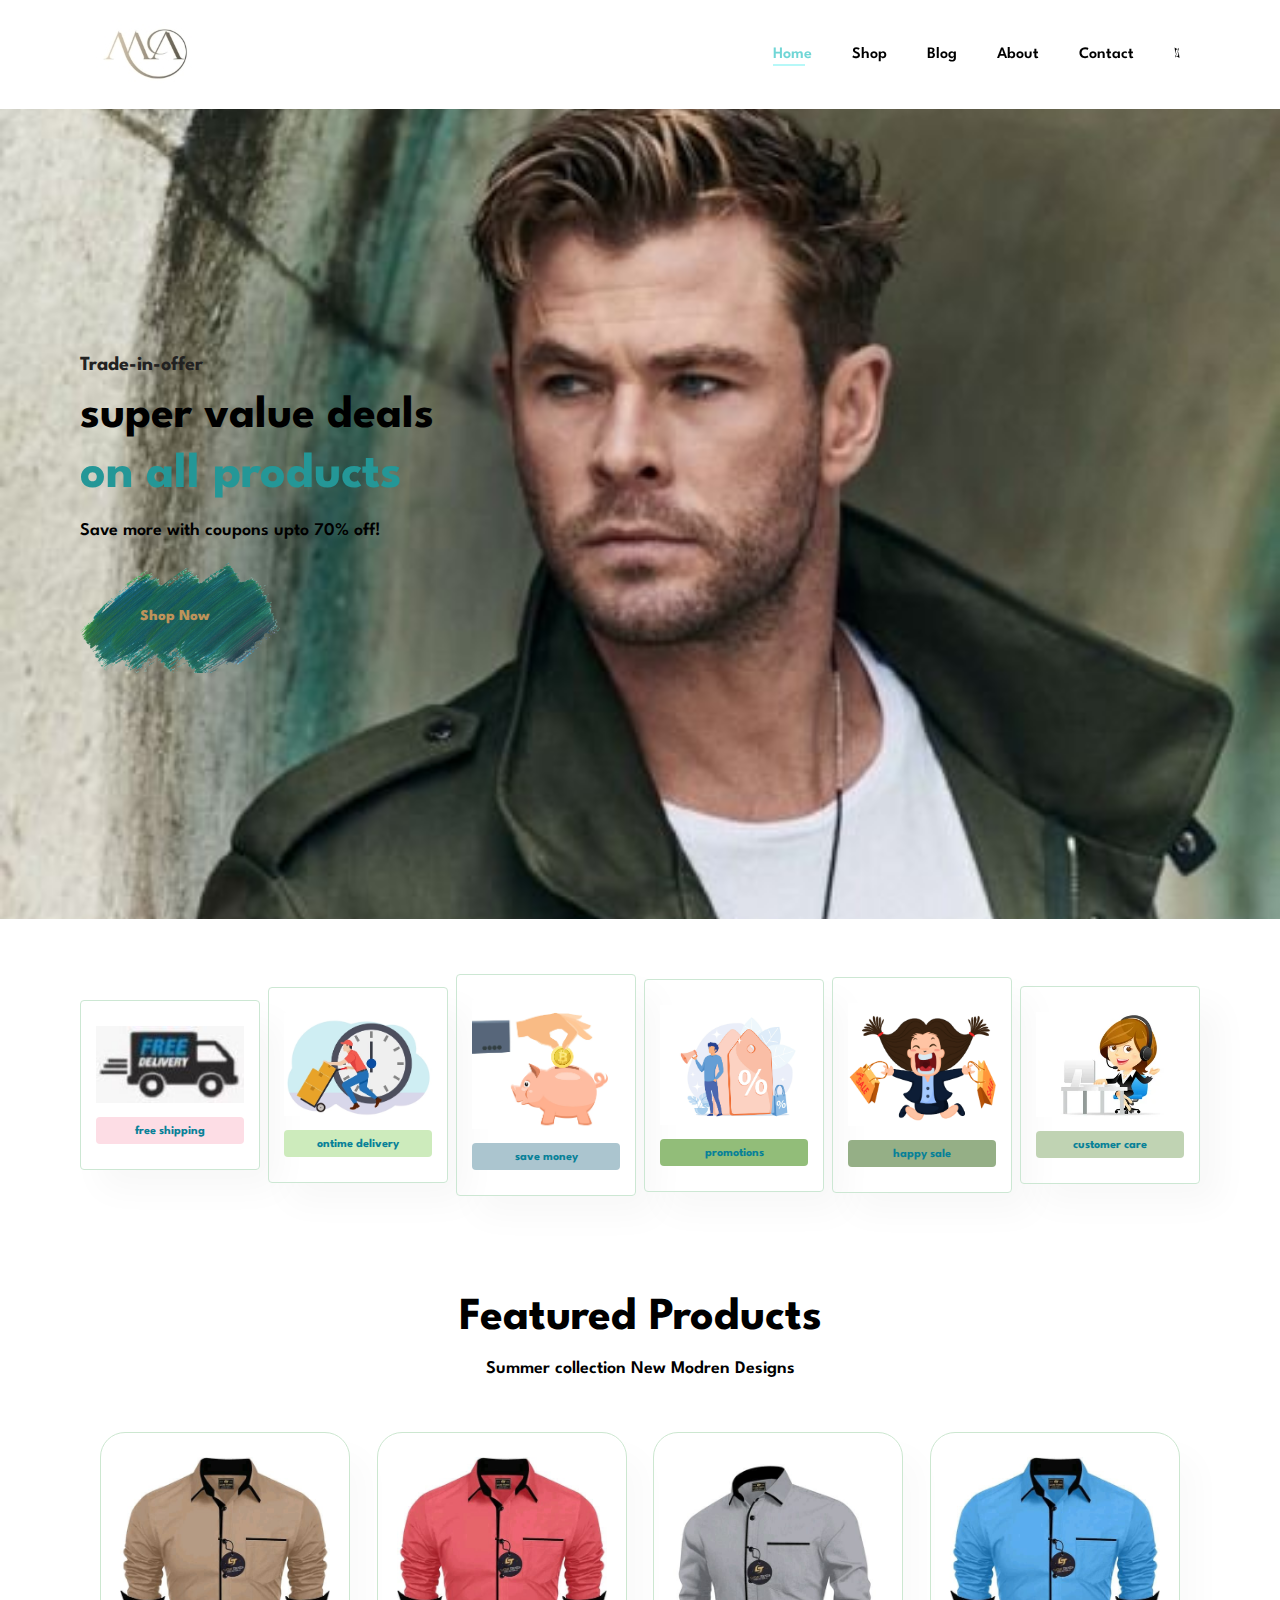
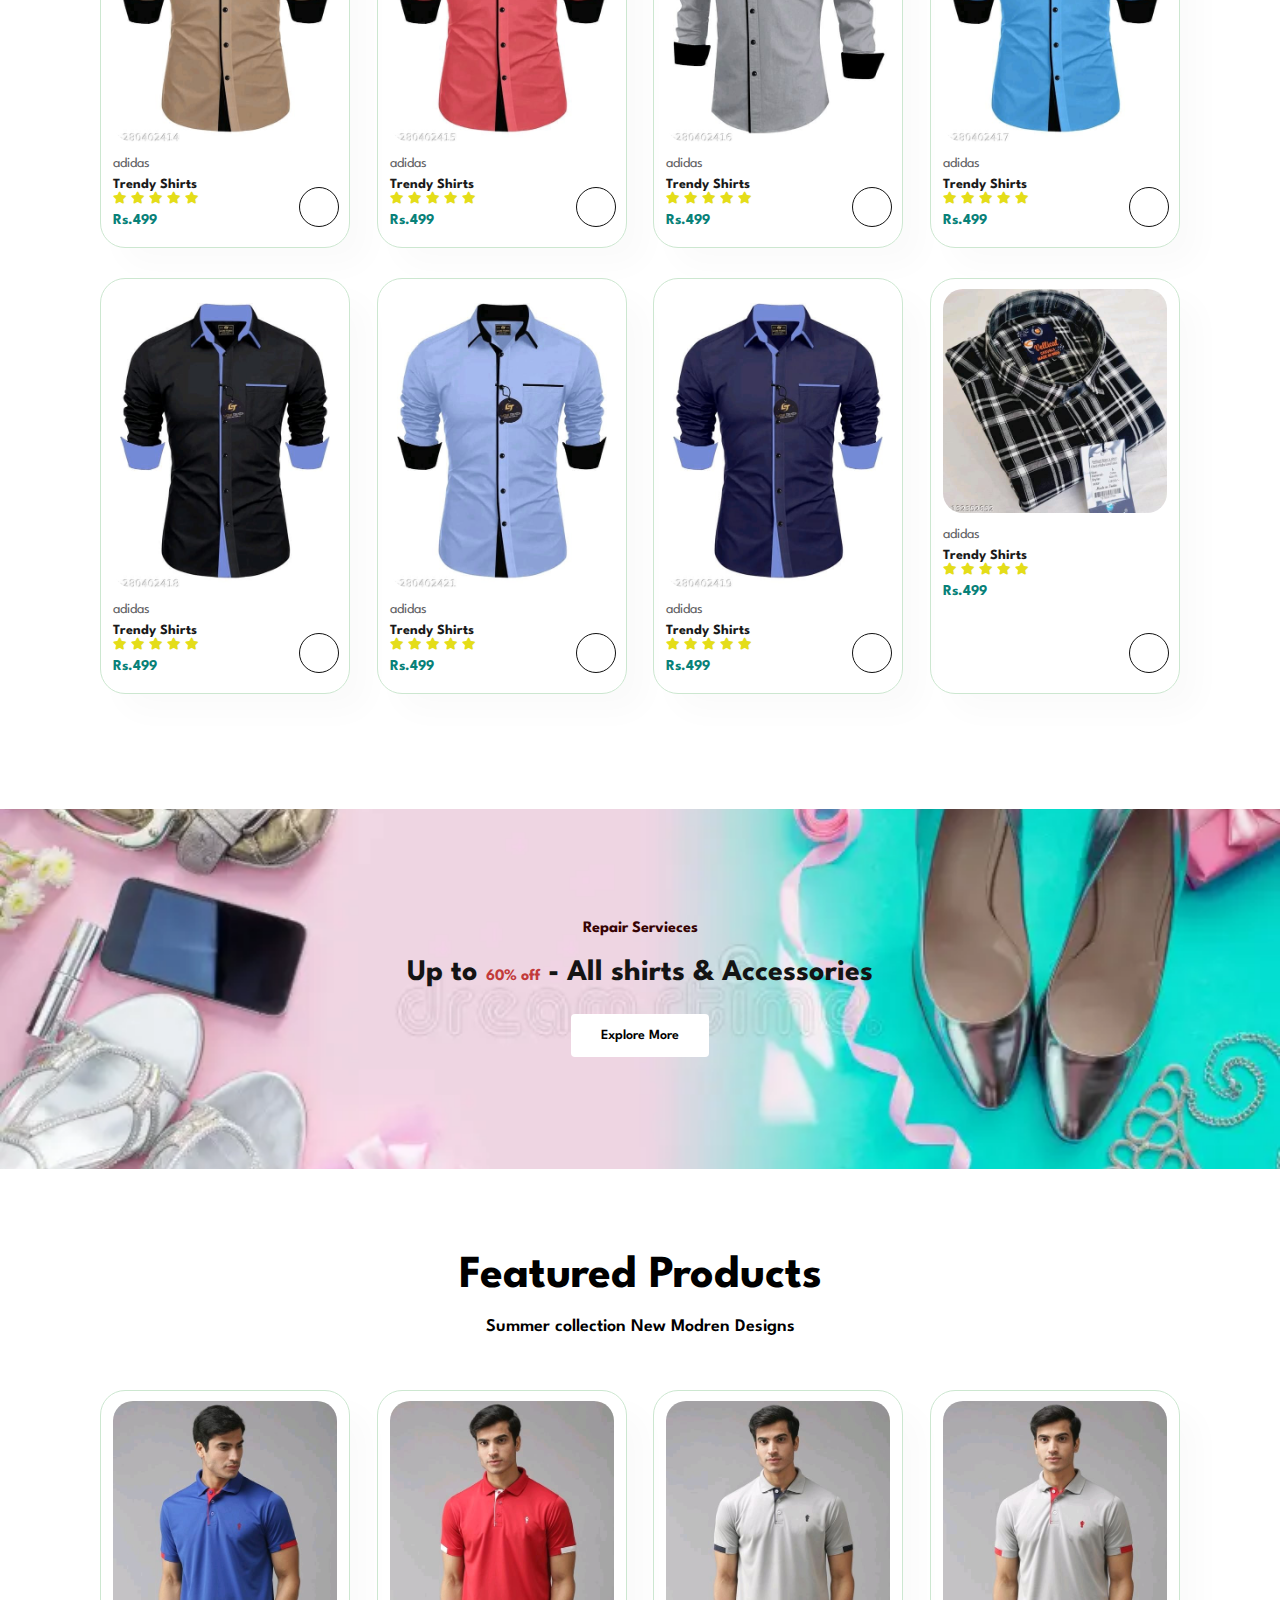
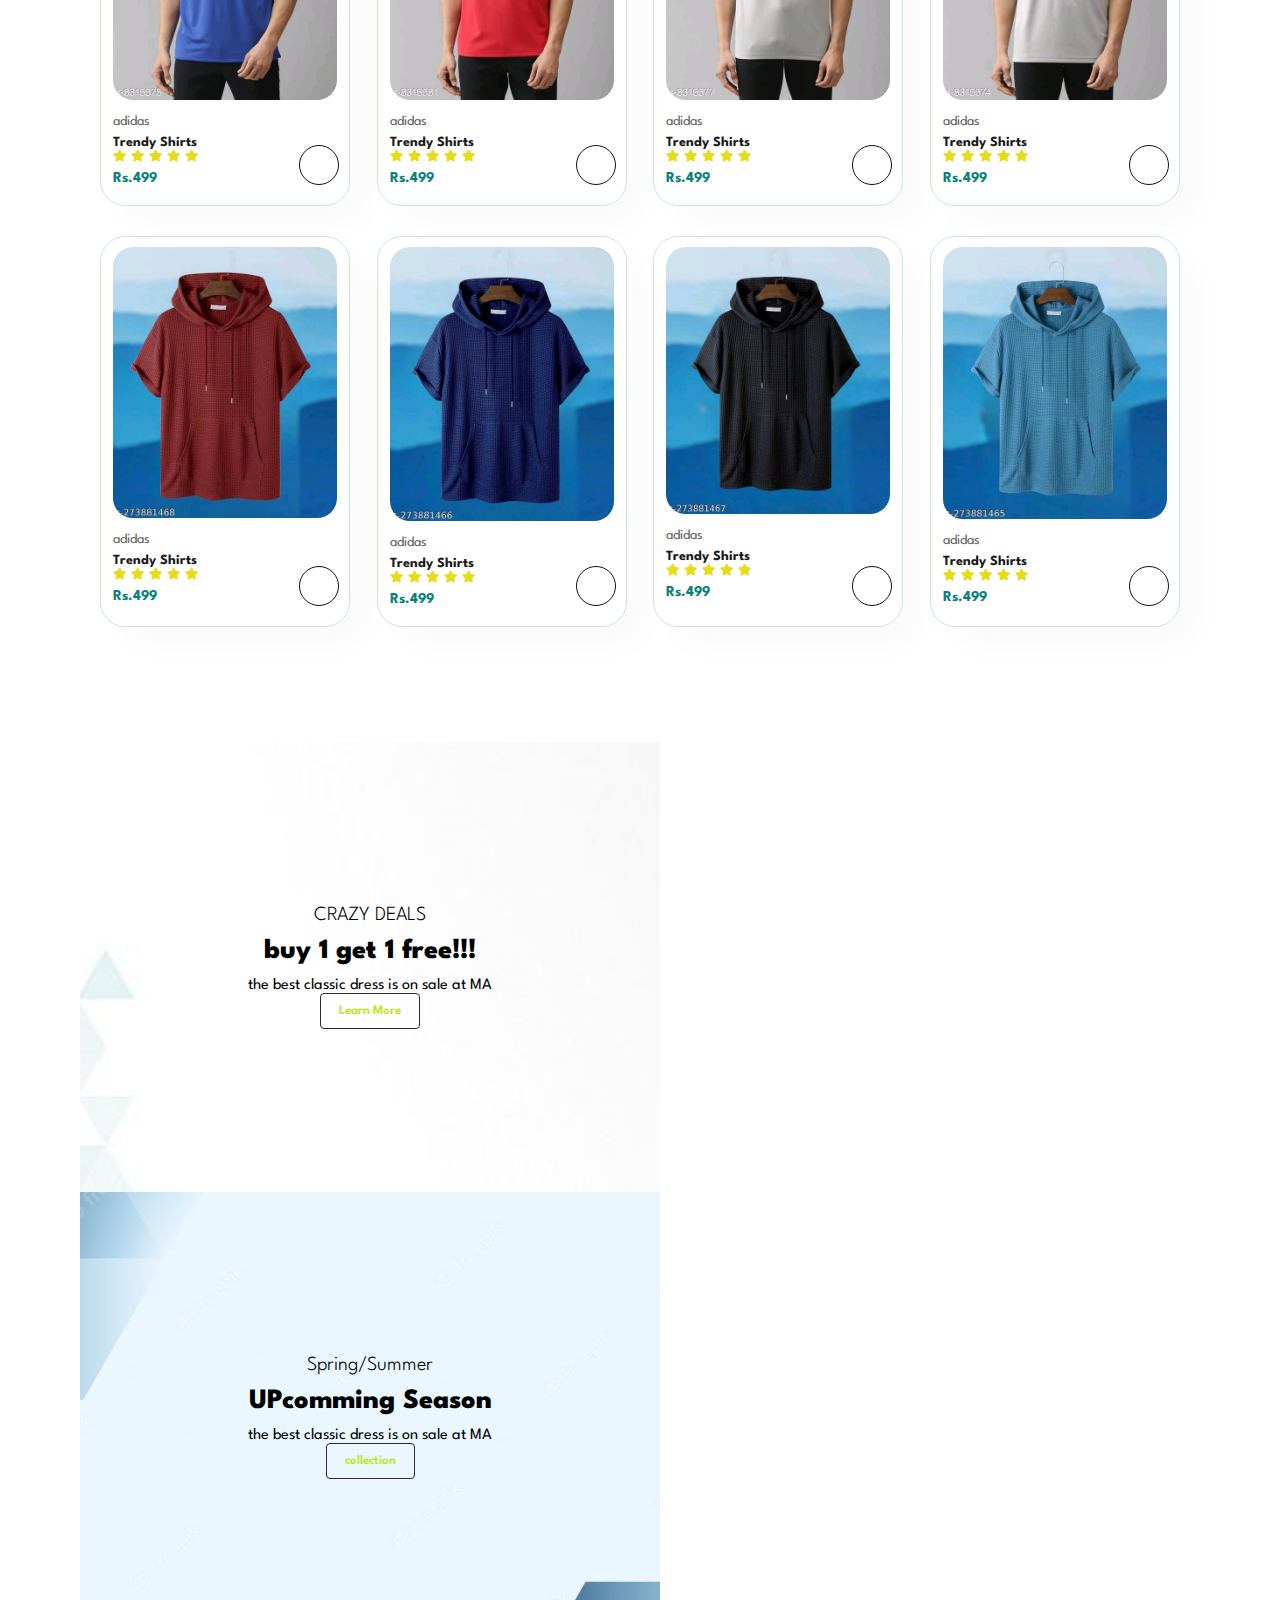
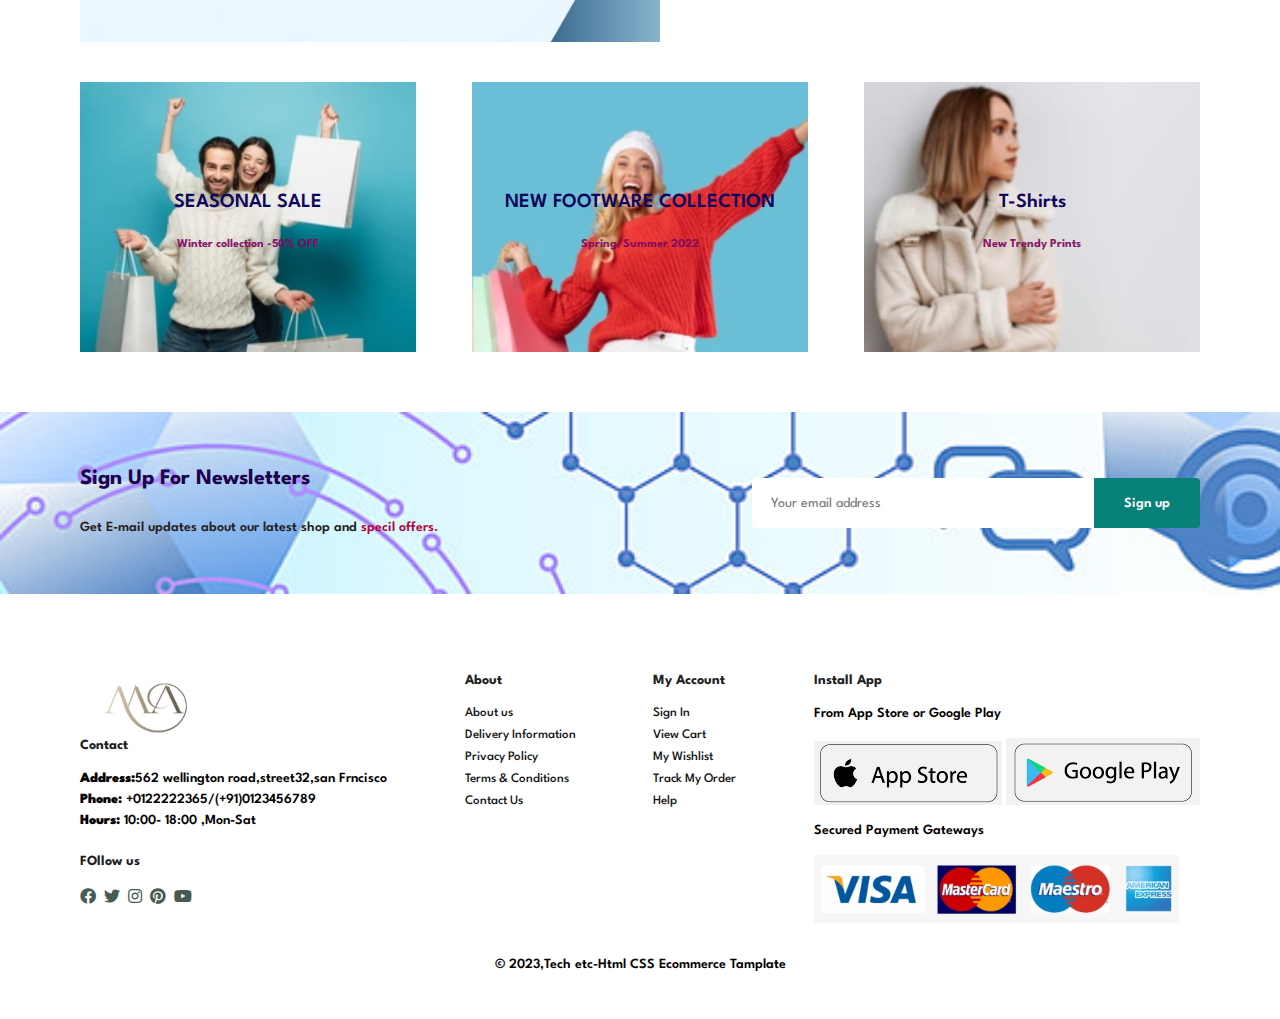
<file: index.html>
<!Doctype html>
<html lang="en">

<head>
    <meta charset="UTF-8">
    <meta http-equiva="X-UA-Compatible" content="IE=edge">
    <meta name="viewport" content="width=device-width,initial-scale=1.0">
    <title>Ecommerce web</title>
    <link rel="stylesheet" href="https://pro.fontawesome.com/releases/v5.10.0/css/all.css" />
    <link rel="stylesheet" href="style.css">
</head>

<body>
    <section id="header">
        <a href="#"><img src="img/logo.jpg" class="logo" alt=""></a>
        <div>
            <ul id="navbar">
                <li><a class="active" href="index.html">Home</a></li>
                <li><a href="Shop.html">Shop</a></li>
                <li><a href="Blog.html">Blog</a></li>
                <li><a href="About.html">About</a></li>
                <li><a href="Contact.html ">Contact</a></li>
                <li id="lg-bag"><a href="Cart.html"><i class="fal fa-shopping-bag"></i></a></li>
                <a href="#" id="close"><i class="far fa-times"></i></a>
            </ul>
        </div>
        <div id="mobile">
            <a href="Cart.html"><i class="fal fa-shopping-bag"></i></a>
            <i id="bar" class="fas fa-outdent"></i>
        </div>
    </section>

    <section id="hero">
        <h4>Trade-in-offer</h4>
        <h2>super value deals</h2>
        <h1>on all products</h1>
        <p>Save more with coupons upto 70% off!</p>
        <button>Shop Now</button>
    </section>
    <section id="feature" class="section-p1">
        <div class="fe-box">
            <img src="img/f1.jpg" alt="">
            <h6>free shipping</h6>
        </div>
        <div class="fe-box">
            <img src="img/f2" alt="">
            <h6>ontime delivery</h6>
        </div>
        <div class="fe-box">
            <img src="img/f3" alt="">
            <h6>save money </h6>
        </div>
        <div class="fe-box">
            <img src="img/f4" alt="">
            <h6>promotions </h6>
        </div>
        <div class="fe-box">
            <img src="img/f5" alt="">
            <h6> happy sale </h6>
        </div>
        <div class="fe-box">
            <img src="img/f6" alt="">
            <h6> customer care</h6>
        </div>
    </section>
    <section id="product1" class="section-p1">
        <h2>Featured Products</h2>
        <P>Summer collection New Modren Designs</P>
        <div class="pro-continer">
            <div class="pro">
                <img src="img/pro/1.jpeg" alt="">
                <div class="des">
                    <span>adidas</span>
                    <h5>Trendy Shirts</h5>
                    <div class="star">
                        <i class="fas fa-star"></i>
                        <i class="fas fa-star"></i>
                        <i class="fas fa-star"></i>
                        <i class="fas fa-star"></i>
                        <i class="fas fa-star"></i>
                    </div>
                    <h4>Rs.499</h4>
                </div>
                <a href="#"><i class="fal fa-shopping-cart cart"></i></a>
            </div>
            <div class="pro">
                <img src="img/pro/2.jpeg" alt="">
                <div class="des">
                    <span>adidas</span>
                    <h5>Trendy Shirts</h5>
                    <div class="star">
                        <i class="fas fa-star"></i>
                        <i class="fas fa-star"></i>
                        <i class="fas fa-star"></i>
                        <i class="fas fa-star"></i>
                        <i class="fas fa-star"></i>
                    </div>
                    <h4>Rs.499</h4>
                </div>
                <a href="#"><i class="fal fa-shopping-cart cart"></i></a>
            </div>
            <div class="pro">
                <img src="img/pro/3.jpeg" alt="">
                <div class="des">
                    <span>adidas</span>
                    <h5>Trendy Shirts</h5>
                    <div class="star">
                        <i class="fas fa-star"></i>
                        <i class="fas fa-star"></i>
                        <i class="fas fa-star"></i>
                        <i class="fas fa-star"></i>
                        <i class="fas fa-star"></i>
                    </div>
                    <h4>Rs.499</h4>
                </div>
                <a href="#"><i class="fal fa-shopping-cart cart"></i></a>
            </div>
            <div class="pro">
                <img src="img/pro/4.jpeg" alt="">
                <div class="des">
                    <span>adidas</span>
                    <h5>Trendy Shirts</h5>
                    <div class="star">
                        <i class="fas fa-star"></i>
                        <i class="fas fa-star"></i>
                        <i class="fas fa-star"></i>
                        <i class="fas fa-star"></i>
                        <i class="fas fa-star"></i>
                    </div>
                    <h4>Rs.499</h4>
                </div>
                <a href="#"><i class="fal fa-shopping-cart cart"></i></a>
            </div>
            <div class="pro">
                <img src="img/pro/5.jpeg" alt="">
                <div class="des">
                    <span>adidas</span>
                    <h5>Trendy Shirts</h5>
                    <div class="star">
                        <i class="fas fa-star"></i>
                        <i class="fas fa-star"></i>
                        <i class="fas fa-star"></i>
                        <i class="fas fa-star"></i>
                        <i class="fas fa-star"></i>
                    </div>
                    <h4>Rs.499</h4>
                </div>
                <a href="#"><i class="fal fa-shopping-cart cart"></i></a>
            </div>
            <div class="pro">
                <img src="img/pro/6.jpeg" alt="">
                <div class="des">
                    <span>adidas</span>
                    <h5>Trendy Shirts</h5>
                    <div class="star">
                        <i class="fas fa-star"></i>
                        <i class="fas fa-star"></i>
                        <i class="fas fa-star"></i>
                        <i class="fas fa-star"></i>
                        <i class="fas fa-star"></i>
                    </div>
                    <h4>Rs.499</h4>
                </div>
                <a href="#"><i class="fal fa-shopping-cart cart"></i></a>
            </div>
            <div class="pro">
                <img src="img/pro/7.jpeg" alt="">
                <div class="des">
                    <span>adidas</span>
                    <h5>Trendy Shirts</h5>
                    <div class="star">
                        <i class="fas fa-star"></i>
                        <i class="fas fa-star"></i>
                        <i class="fas fa-star"></i>
                        <i class="fas fa-star"></i>
                        <i class="fas fa-star"></i>
                    </div>
                    <h4>Rs.499</h4>
                </div>
                <a href="#"><i class="fal fa-shopping-cart cart"></i></a>
            </div>
            <div class="pro">
                <img src="img/pro/8.jpeg" alt="">
                <div class="des">
                    <span>adidas</span>
                    <h5>Trendy Shirts</h5>
                    <div class="star">
                        <i class="fas fa-star"></i>
                        <i class="fas fa-star"></i>
                        <i class="fas fa-star"></i>
                        <i class="fas fa-star"></i>
                        <i class="fas fa-star"></i>
                    </div>
                    <h4>Rs.499</h4>
                </div>
                <a href="#"><i class="fal fa-shopping-cart cart"></i></a>
            </div>

        </div>
    </section>
    <section id="banner" class="section-m1">
        <h4>Repair Servieces</h4>
        <h2>Up to <span>60% off</span> - All shirts & Accessories</h2>
        <button class="normal">Explore More</button>
    </section>
    <section id="product1" class="section-p1">
        <h2>Featured Products</h2>
        <P>Summer collection New Modren Designs</P>
        <div class="pro-continer">
            <div class="pro">
                <img src="img/pro/12.jpeg" alt="">
                <div class="des">
                    <span>adidas</span>
                    <h5>Trendy Shirts</h5>
                    <div class="star">
                        <i class="fas fa-star"></i>
                        <i class="fas fa-star"></i>
                        <i class="fas fa-star"></i>
                        <i class="fas fa-star"></i>
                        <i class="fas fa-star"></i>
                    </div>
                    <h4>Rs.499</h4>
                </div>
                <a href="#"><i class="fal fa-shopping-cart cart"></i></a>
            </div>
            <div class="pro">
                <img src="img/pro/13.jpeg" alt="">
                <div class="des">
                    <span>adidas</span>
                    <h5>Trendy Shirts</h5>
                    <div class="star">
                        <i class="fas fa-star"></i>
                        <i class="fas fa-star"></i>
                        <i class="fas fa-star"></i>
                        <i class="fas fa-star"></i>
                        <i class="fas fa-star"></i>
                    </div>
                    <h4>Rs.499</h4>
                </div>
                <a href="#"><i class="fal fa-shopping-cart cart"></i></a>
            </div>
            <div class="pro">
                <img src="img/pro/14.jpeg" alt="">
                <div class="des">
                    <span>adidas</span>
                    <h5>Trendy Shirts</h5>
                    <div class="star">
                        <i class="fas fa-star"></i>
                        <i class="fas fa-star"></i>
                        <i class="fas fa-star"></i>
                        <i class="fas fa-star"></i>
                        <i class="fas fa-star"></i>
                    </div>
                    <h4>Rs.499</h4>
                </div>
                <a href="#"><i class="fal fa-shopping-cart cart"></i></a>
            </div>
            <div class="pro">
                <img src="img/pro/15.jpeg" alt="">
                <div class="des">
                    <span>adidas</span>
                    <h5>Trendy Shirts</h5>
                    <div class="star">
                        <i class="fas fa-star"></i>
                        <i class="fas fa-star"></i>
                        <i class="fas fa-star"></i>
                        <i class="fas fa-star"></i>
                        <i class="fas fa-star"></i>
                    </div>
                    <h4>Rs.499</h4>
                </div>
                <a href="#"><i class="fal fa-shopping-cart cart"></i></a>
            </div>
            <div class="pro">
                <img src="img/pro/16.jpeg" alt="">
                <div class="des">
                    <span>adidas</span>
                    <h5>Trendy Shirts</h5>
                    <div class="star">
                        <i class="fas fa-star"></i>
                        <i class="fas fa-star"></i>
                        <i class="fas fa-star"></i>
                        <i class="fas fa-star"></i>
                        <i class="fas fa-star"></i>
                    </div>
                    <h4>Rs.499</h4>
                </div>
                <a href="#"><i class="fal fa-shopping-cart cart"></i></a>
            </div>
            <div class="pro">
                <img src="img/pro/17.jpeg" alt="">
                <div class="des">
                    <span>adidas</span>
                    <h5>Trendy Shirts</h5>
                    <div class="star">
                        <i class="fas fa-star"></i>
                        <i class="fas fa-star"></i>
                        <i class="fas fa-star"></i>
                        <i class="fas fa-star"></i>
                        <i class="fas fa-star"></i>
                    </div>
                    <h4>Rs.499</h4>
                </div>
                <a href="#"><i class="fal fa-shopping-cart cart"></i></a>
            </div>
            <div class="pro">
                <img src="img/pro/18.jpeg" alt="">
                <div class="des">
                    <span>adidas</span>
                    <h5>Trendy Shirts</h5>
                    <div class="star">
                        <i class="fas fa-star"></i>
                        <i class="fas fa-star"></i>
                        <i class="fas fa-star"></i>
                        <i class="fas fa-star"></i>
                        <i class="fas fa-star"></i>
                    </div>
                    <h4>Rs.499</h4>
                </div>
                <a href="#"><i class="fal fa-shopping-cart cart"></i></a>
            </div>
            <div class="pro">
                <img src="img/pro/19.jpeg" alt="">
                <div class="des">
                    <span>adidas</span>
                    <h5>Trendy Shirts</h5>
                    <div class="star">
                        <i class="fas fa-star"></i>
                        <i class="fas fa-star"></i>
                        <i class="fas fa-star"></i>
                        <i class="fas fa-star"></i>
                        <i class="fas fa-star"></i>
                    </div>
                    <h4>Rs.499</h4>
                </div>
                <a href="#"><i class="fal fa-shopping-cart cart"></i></a>
            </div>

        </div>
    </section>
    <section id="sm-banner" class="section-p1">
        <div class="banner-box">
            <h4>CRAZY DEALS</h4>
            <h2>buy 1 get 1 free!!!</h2>
            <span>the best classic dress is on sale at MA</span>
            <button class="white">Learn More</button>
        </div>
        <div class="banner-box banner-box2">
            <h4>Spring/Summer</h4>
            <h2>UPcomming Season</h2>
            <span>the best classic dress is on sale at MA</span>
            <button class="white">collection</button>
        </div>
    </section>
    <section id="banner3">
        <div class="banner-box">
            <h2>SEASONAL SALE</h2>
            <span>Winter collection -50% OFF</span>
        </div>
        <div class="banner-box banner-box2">
            <h2>NEW FOOTWARE COLLECTION</h2>
            <span>Spring/Summer 2022</span>
        </div>
        <div class="banner-box banner-box3">
            <h2>T-Shirts</h2>
            <span>New Trendy Prints</span>
        </div>
    </section>
    <section id="newsletter" class="section-p1 section-m1">
        <div class="newsletter">
            <h2>Sign Up For Newsletters</h2>
            <p>Get E-mail updates about our latest shop and <span>specil offers.</span>
            </p>
        </div>
        <div class="form">
            <input type="text" placeholder="Your email address">
            <button class="normal">Sign up</button>
        </div>
    </section>
    <footer class="section-p1">
        <div class="col">
            <img class="logo" src="img/logo.jpg" alt="">
            <h4>Contact</h4>
            <p><strong>Address:</strong>562 wellington road,street32,san Frncisco</p>
            <p><strong>Phone:</strong> +0122222365/(+91)0123456789</p>
            <p><strong>Hours:</strong> 10:00- 18:00 ,Mon-Sat</p>
            <div class="follow">
                <h4>FOllow us</h4>
                <div class="icon">
                    <i class="fab fa-facebook"></i>
                    <i class="fab fa-twitter"></i>
                    <i class="fab fa-instagram"></i>
                    <i class="fab fa-pinterest"></i>
                    <i class="fab fa-youtube"></i>
                </div>
            </div>
        </div>

        <div class="col">
            <h4>About</h4>
            <a href="#">About us</a>
            <a href="#">Delivery Information</a>
            <a href="#">Privacy Policy</a>
            <a href="#">Terms & Conditions</a>
            <a href="#">Contact Us</a>
        </div>

        <div class="col">
            <h4>My Account</h4>
            <a href="#">Sign In</a>
            <a href="#">View Cart</a>
            <a href="#">My Wishlist</a>
            <a href="#">Track My Order</a>
            <a href="#">Help</a>
        </div>
        <div class="col install">
            <h4>Install App</h4>
            <p>From App Store or Google Play</p>
            <div class="row">
                <img src="img/app.PNG" alt="">
                <img src="img/play.PNG" alt="">
            </div>
            <p>Secured Payment Gateways</p>
            <img src="img/pay.PNG" alt="">
        </div>
        <div class="copyright">
            <p>© 2023,Tech etc-Html CSS Ecommerce Tamplate</p>
        </div>
        </div>
    </footer>


    <script src="script.js"></script>
</body>

</html>
</file>
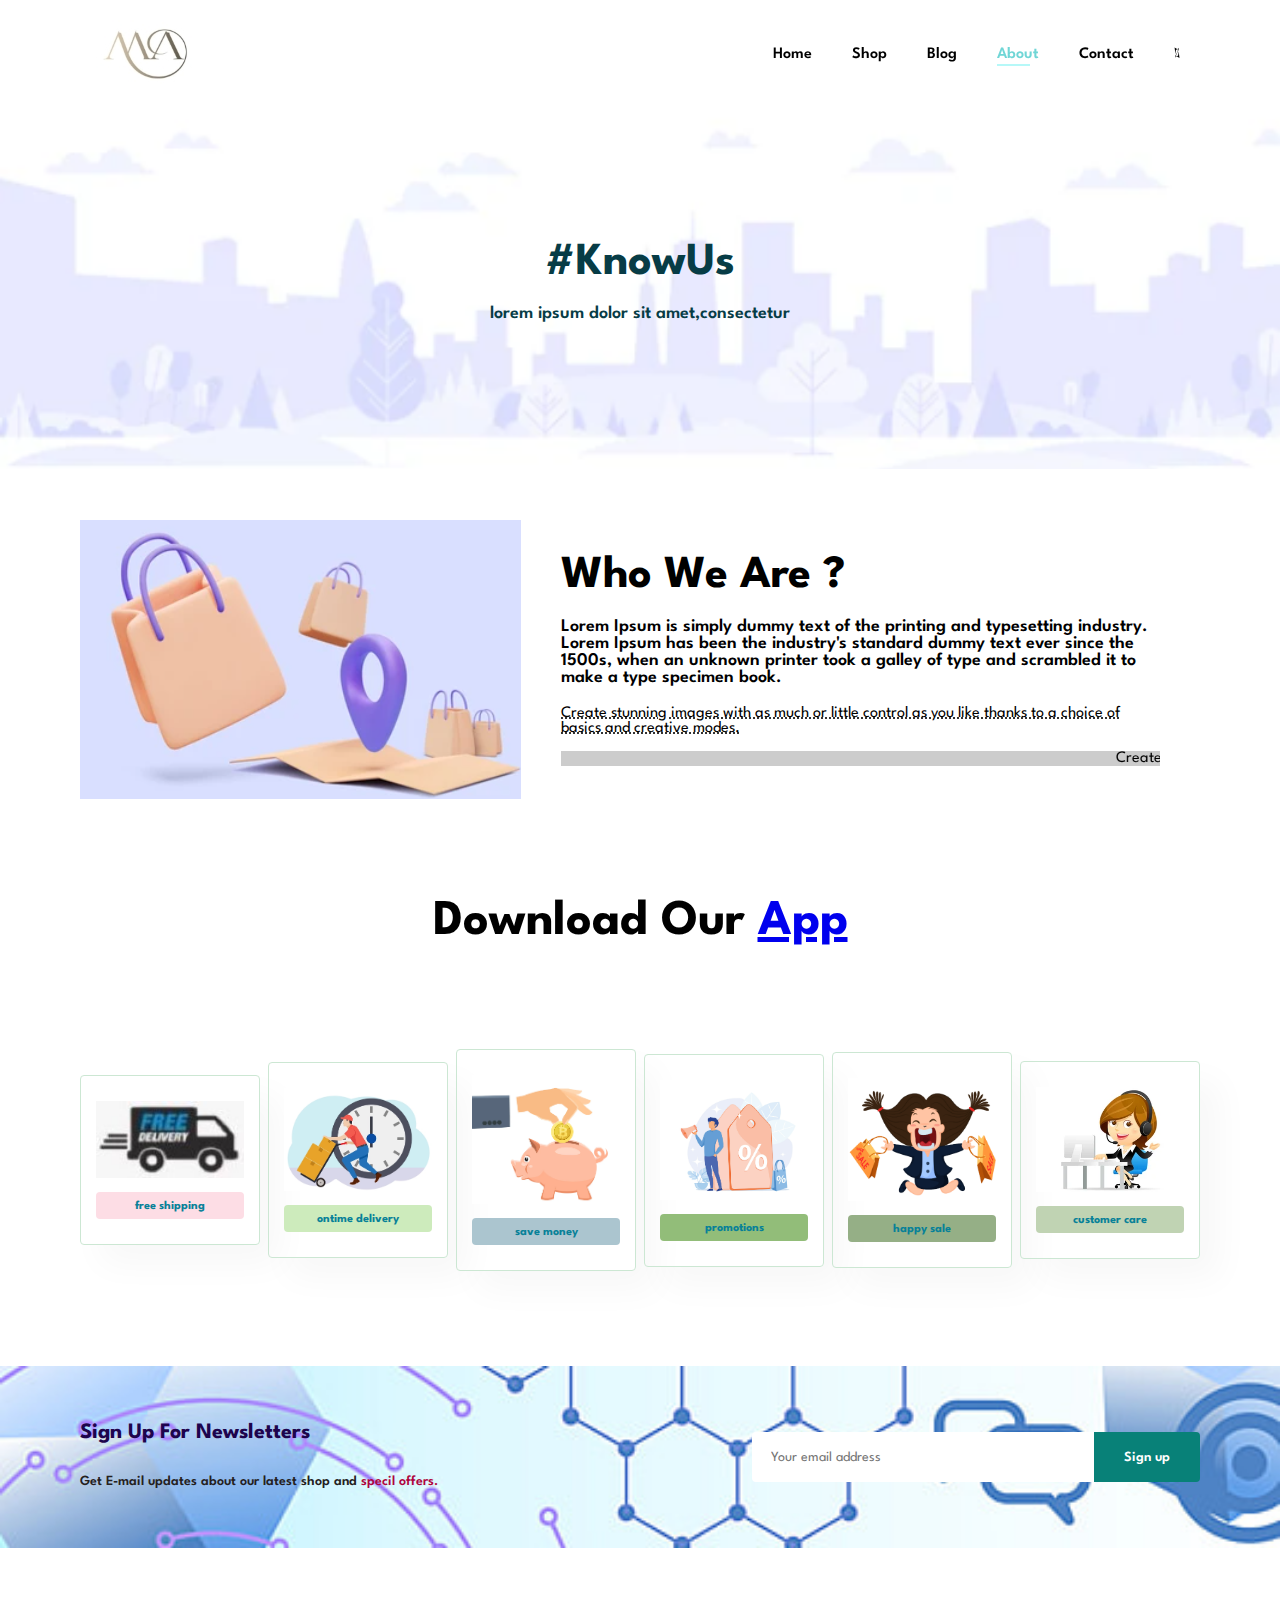
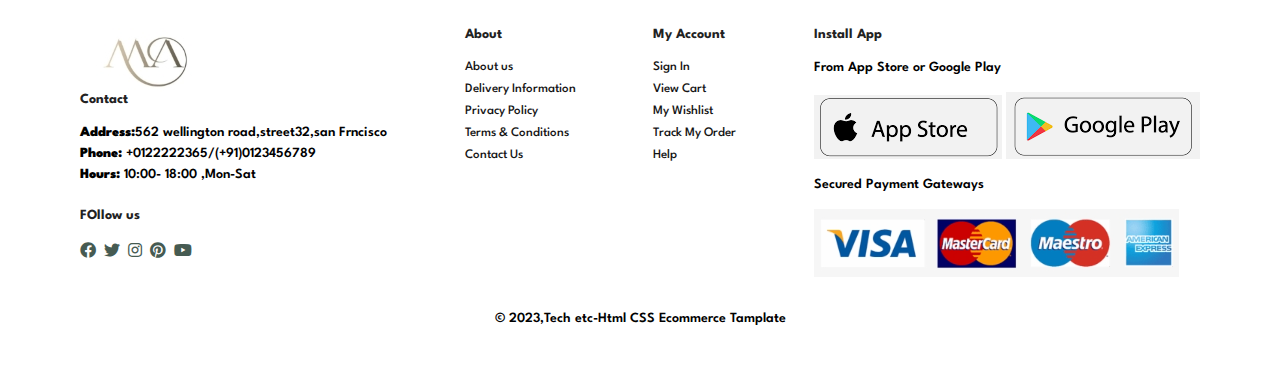
<file: about.html>
<!Doctype html>
<html lang="en">

<head>
    <meta charset="UTF-8">
    <meta http-equiva="X-UA-Compatible" content="IE=edge">
    <meta name="viewport" content="width=device-width,initial-scale=1.0">
    <title>Ecommerce web</title>
    <link rel="stylesheet" href="https://pro.fontawesome.com/releases/v5.10.0/css/all.css" />
    <link rel="stylesheet" href="style.css">
</head>

<body>
    <section id="header">
        <a href="#"><img src="img/logo.jpg" class="logo" alt=""></a>
        <div>
            <ul id="navbar">
                <li><a href="index.html">Home</a></li>
                <li><a href="Shop.html">Shop</a></li>
                <li><a href="Blog.html">Blog</a></li>
                <li><a class="active" href="About.html">About</a></li>
                <li><a href="Contact.html ">Contact</a></li>
                <li id="lg-bag"><a href="Cart.html"><i class="fal fa-shopping-bag"></i></a></li>
                <a href="#" id="close"><i class="far fa-times"></i></a>
            </ul>
        </div>
        <div id="mobile">
            <a href="Cart.html"><i class="fal fa-shopping-bag"></i></a>
            <i id="bar" class="fas fa-outdent"></i>
        </div>
    </section>

    <section id="page-header" class="about-header">

        <h2>#KnowUs</h2>

        <p> lorem ipsum dolor sit amet,consectetur</p>

    </section>

    <section id="about-head" class="section-p1">
        <img src="img/pro/about2.PNG" alt="">
        <div>
            <h2> Who We Are ?</h2>
            <p>Lorem Ipsum is simply dummy text of the printing and typesetting industry. Lorem Ipsum has been the industry's standard dummy text ever since the 1500s, when an unknown printer took a galley of type and scrambled it to make a type specimen
                book.
            </p>
            <abbr title="">Create stunning images with as much or 
                    little control as you like thanks to a choice of basics
                    and creative modes.
            </abbr>
            <br><br>

            <marquee bgcolor="#ccc" loop="-1" scrollamount="5" width="100%">Create stunning images with as much or little control as you like thanks to a choice of basics and creative modes. </marquee>
        </div>

    </section>

    <section id="about-app" class="section-p1">
        <h1>Download Our <a href="#">App</a></h1>

    </section>

    <section id="feature" class="section-p1">
        <div class="fe-box">
            <img src="img/f1.jpg" alt="">
            <h6>free shipping</h6>
        </div>
        <div class="fe-box">
            <img src="img/f2" alt="">
            <h6>ontime delivery</h6>
        </div>
        <div class="fe-box">
            <img src="img/f3" alt="">
            <h6>save money </h6>
        </div>
        <div class="fe-box">
            <img src="img/f4" alt="">
            <h6>promotions </h6>
        </div>
        <div class="fe-box">
            <img src="img/f5" alt="">
            <h6> happy sale </h6>
        </div>
        <div class="fe-box">
            <img src="img/f6" alt="">
            <h6> customer care</h6>
        </div>
    </section>
    <section id="newsletter" class="section-p1 section-m1">
        <div class="newsletter">
            <h2>Sign Up For Newsletters</h2>
            <p>Get E-mail updates about our latest shop and <span>specil offers.</span>
            </p>
        </div>
        <div class="form">
            <input type="text" placeholder="Your email address">
            <button class="normal">Sign up</button>
        </div>
    </section>
    <footer class="section-p1">
        <div class="col">
            <img class="logo" src="img/logo.jpg" alt="">
            <h4>Contact</h4>
            <p><strong>Address:</strong>562 wellington road,street32,san Frncisco</p>
            <p><strong>Phone:</strong> +0122222365/(+91)0123456789</p>
            <p><strong>Hours:</strong> 10:00- 18:00 ,Mon-Sat</p>
            <div class="follow">
                <h4>FOllow us</h4>
                <div class="icon">
                    <i class="fab fa-facebook"></i>
                    <i class="fab fa-twitter"></i>
                    <i class="fab fa-instagram"></i>
                    <i class="fab fa-pinterest"></i>
                    <i class="fab fa-youtube"></i>
                </div>
            </div>
        </div>

        <div class="col">
            <h4>About</h4>
            <a href="#">About us</a>
            <a href="#">Delivery Information</a>
            <a href="#">Privacy Policy</a>
            <a href="#">Terms & Conditions</a>
            <a href="#">Contact Us</a>
        </div>

        <div class="col">
            <h4>My Account</h4>
            <a href="#">Sign In</a>
            <a href="#">View Cart</a>
            <a href="#">My Wishlist</a>
            <a href="#">Track My Order</a>
            <a href="#">Help</a>
        </div>
        <div class="col install">
            <h4>Install App</h4>
            <p>From App Store or Google Play</p>
            <div class="row">
                <img src="img/app.PNG" alt="">
                <img src="img/play.PNG" alt="">
            </div>
            <p>Secured Payment Gateways</p>
            <img src="img/pay.PNG" alt="">
        </div>
        <div class="copyright">
            <p>© 2023,Tech etc-Html CSS Ecommerce Tamplate</p>
        </div>
        </div>
    </footer>


    <script src="script.js"></script>
</body>

</html>
</file>
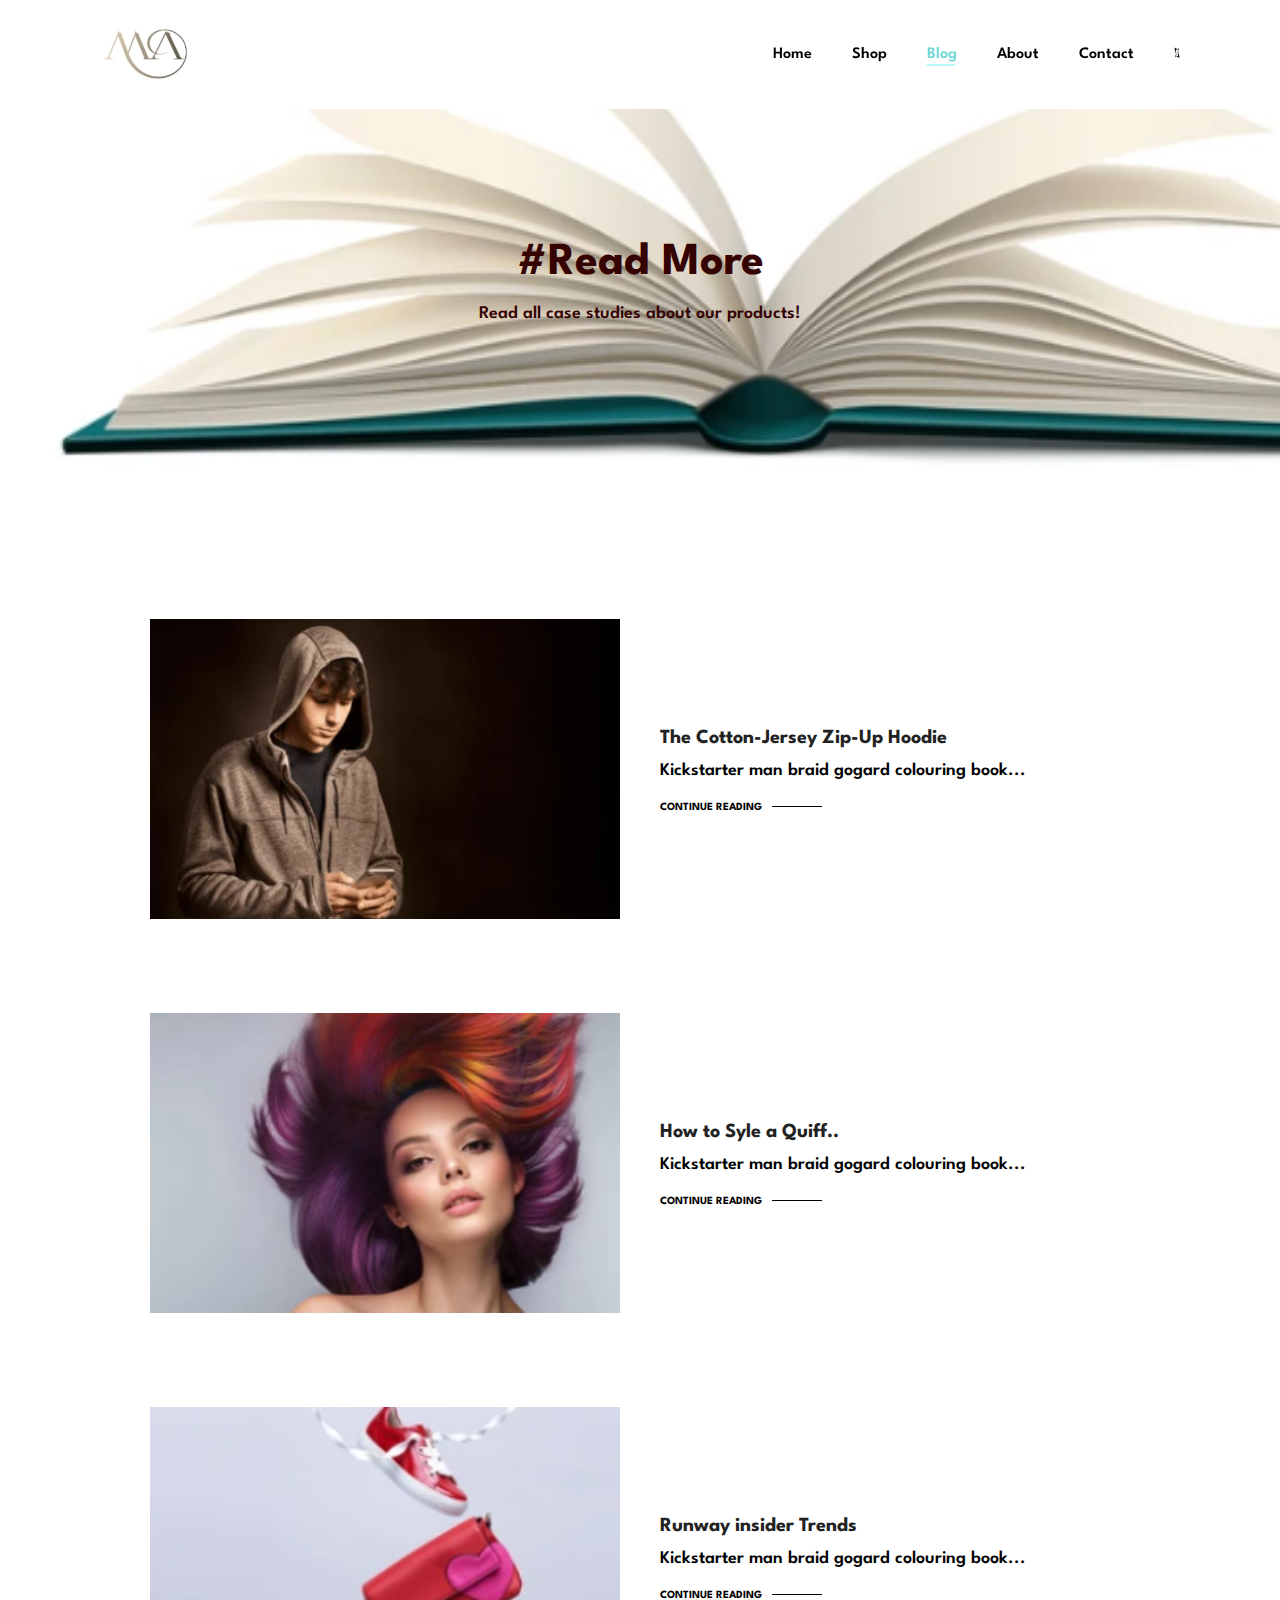
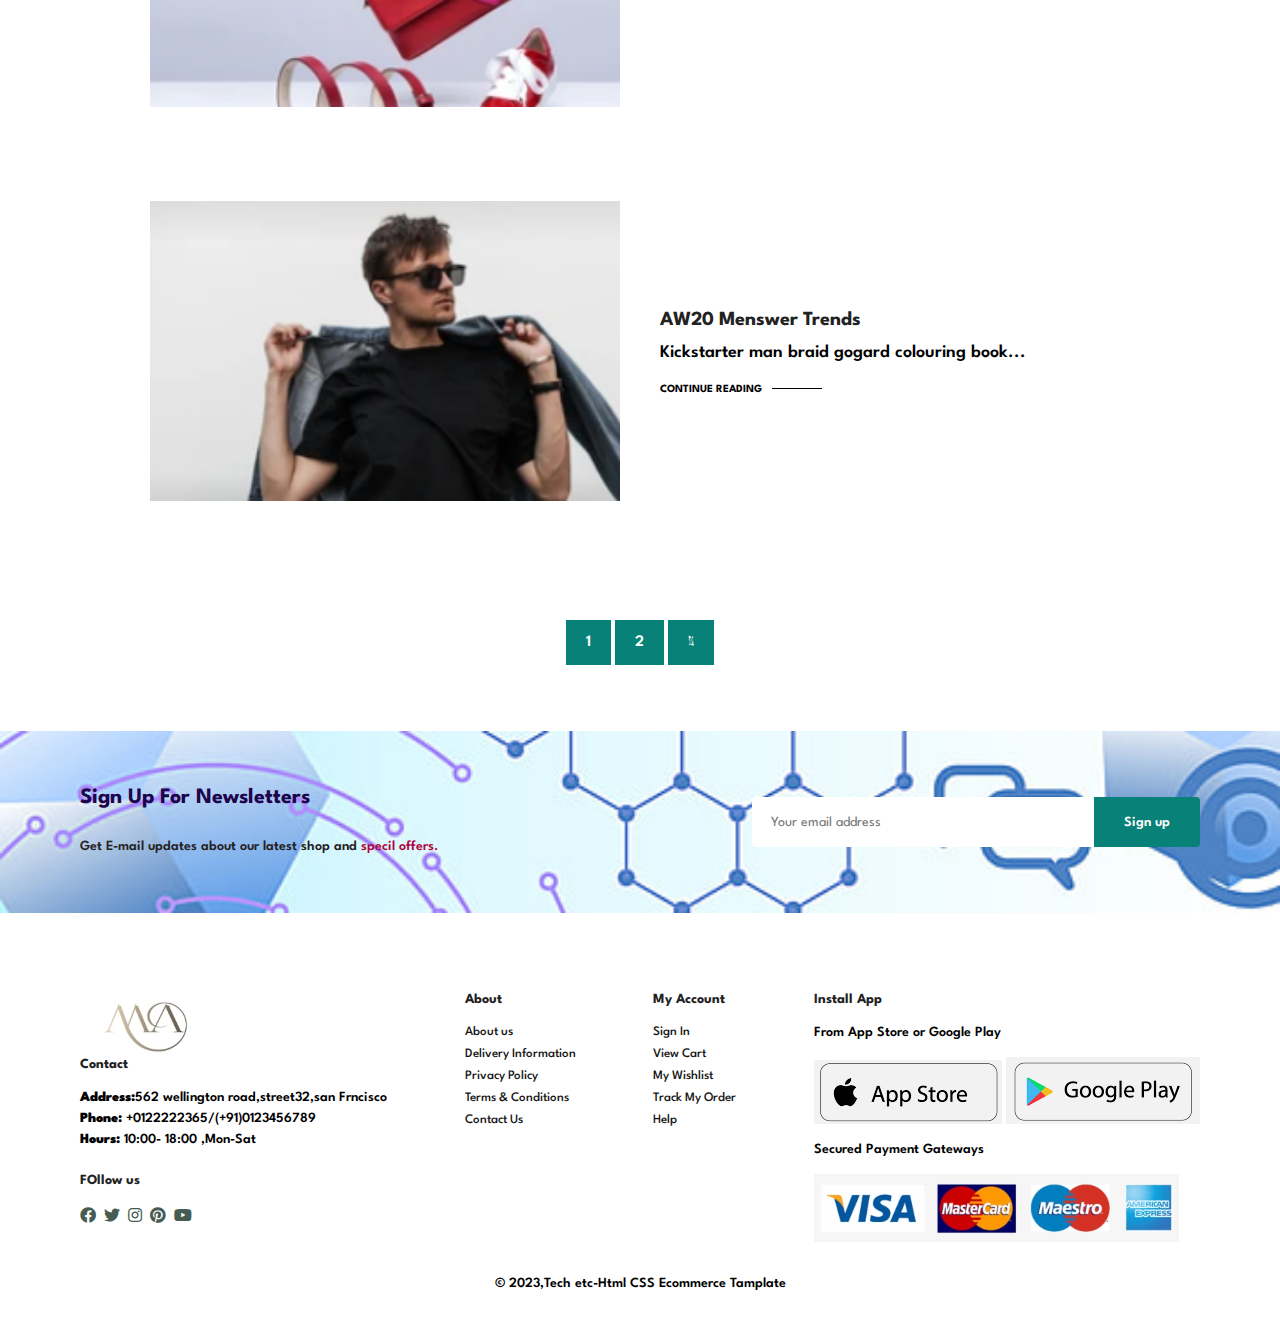
<file: blog.html>
<!Doctype html>
<html lang="en">

<head>
    <meta charset="UTF-8">
    <meta http-equiva="X-UA-Compatible" content="IE=edge">
    <meta name="viewport" content="width=device-width,initial-scale=1.0">
    <title>Ecommerce web</title>
    <link rel="stylesheet" href="https://pro.fontawesome.com/releases/v5.10.0/css/all.css" />
    <link rel="stylesheet" href="style.css">
</head>

<body>
    <section id="header">
        <a href="#"><img src="img/logo.jpg" class="logo" alt=""></a>
        <div>
            <ul id="navbar">
                <li><a href="index.html">Home</a></li>
                <li><a href="Shop.html">Shop</a></li>
                <li><a class="active" href="Blog.html">Blog</a></li>
                <li><a href="About.html">About</a></li>
                <li><a href="Contact.html ">Contact</a></li>
                <li id="lg-bag"><a href="Cart.html"><i class="fal fa-shopping-bag"></i></a></li>
                <a href="#" id="close"><i class="far fa-times"></i></a>
            </ul>
        </div>
        <div id="mobile">
            <a href="Cart.html"><i class="fal fa-shopping-bag"></i></a>
            <i id="bar" class="fas fa-outdent"></i>
        </div>
    </section>

    <section id="page-header" class="blog-header">

        <h2>#Read More</h2>

        <p>Read all case studies about our products! </p>

    </section>
    <section id="blog">
        <div class="blog-box">
            <div class="blog-img">
                <img src="img/blog2.PNG" alt="">
            </div>
            <div class="blog-details">
                <h4>The Cotton-Jersey Zip-Up Hoodie</h4>
                <p>Kickstarter man braid gogard colouring book...</p>
                <a href="#">CONTINUE READING</a>
            </div>
        </div>
        <div class="blog-box">
            <div class="blog-img">
                <img src="img/blog3.PNG" alt="">
            </div>
            <div class="blog-details">
                <h4>How to Syle a Quiff..</h4>
                <p>Kickstarter man braid gogard colouring book...</p>
                <a href="#">CONTINUE READING</a>
            </div>
        </div>
        <div class="blog-box">
            <div class="blog-img">
                <img src="img/blog4.PNG" alt="">
            </div>
            <div class="blog-details">
                <h4>Runway insider Trends</h4>
                <p>Kickstarter man braid gogard colouring book...</p>
                <a href="#">CONTINUE READING</a>
            </div>
        </div>
        <div class="blog-box">
            <div class="blog-img">
                <img src="img/blog5.PNG" alt="">
            </div>
            <div class="blog-details">
                <h4>AW20 Menswer Trends</h4>
                <p>Kickstarter man braid gogard colouring book...</p>
                <a href="#">CONTINUE READING</a>
            </div>
        </div>
    </section>


    <section id="pagintion" class="section-p1">
        <a href="#">1</a>
        <a href="#">2</a>
        <a href="#"><i class="fal fa-long-arrow-alt-right"></i></a>
    </section>


    <section id="newsletter" class="section-p1 section-m1">
        <div class="newsletter">
            <h2>Sign Up For Newsletters</h2>
            <p>Get E-mail updates about our latest shop and <span>specil offers.</span>
            </p>
        </div>
        <div class="form">
            <input type="text" placeholder="Your email address">
            <button class="normal">Sign up</button>
        </div>
    </section>
    <footer class="section-p1">
        <div class="col">
            <img class="logo" src="img/logo.jpg" alt="">
            <h4>Contact</h4>
            <p><strong>Address:</strong>562 wellington road,street32,san Frncisco</p>
            <p><strong>Phone:</strong> +0122222365/(+91)0123456789</p>
            <p><strong>Hours:</strong> 10:00- 18:00 ,Mon-Sat</p>
            <div class="follow">
                <h4>FOllow us</h4>
                <div class="icon">
                    <i class="fab fa-facebook"></i>
                    <i class="fab fa-twitter"></i>
                    <i class="fab fa-instagram"></i>
                    <i class="fab fa-pinterest"></i>
                    <i class="fab fa-youtube"></i>
                </div>
            </div>
        </div>

        <div class="col">
            <h4>About</h4>
            <a href="#">About us</a>
            <a href="#">Delivery Information</a>
            <a href="#">Privacy Policy</a>
            <a href="#">Terms & Conditions</a>
            <a href="#">Contact Us</a>
        </div>

        <div class="col">
            <h4>My Account</h4>
            <a href="#">Sign In</a>
            <a href="#">View Cart</a>
            <a href="#">My Wishlist</a>
            <a href="#">Track My Order</a>
            <a href="#">Help</a>
        </div>
        <div class="col install">
            <h4>Install App</h4>
            <p>From App Store or Google Play</p>
            <div class="row">
                <img src="img/app.PNG" alt="">
                <img src="img/play.PNG" alt="">
            </div>
            <p>Secured Payment Gateways</p>
            <img src="img/pay.PNG" alt="">
        </div>
        <div class="copyright">
            <p>© 2023,Tech etc-Html CSS Ecommerce Tamplate</p>
        </div>
        </div>
    </footer>


    <script src="script.js"></script>
</body>

</html>
</file>
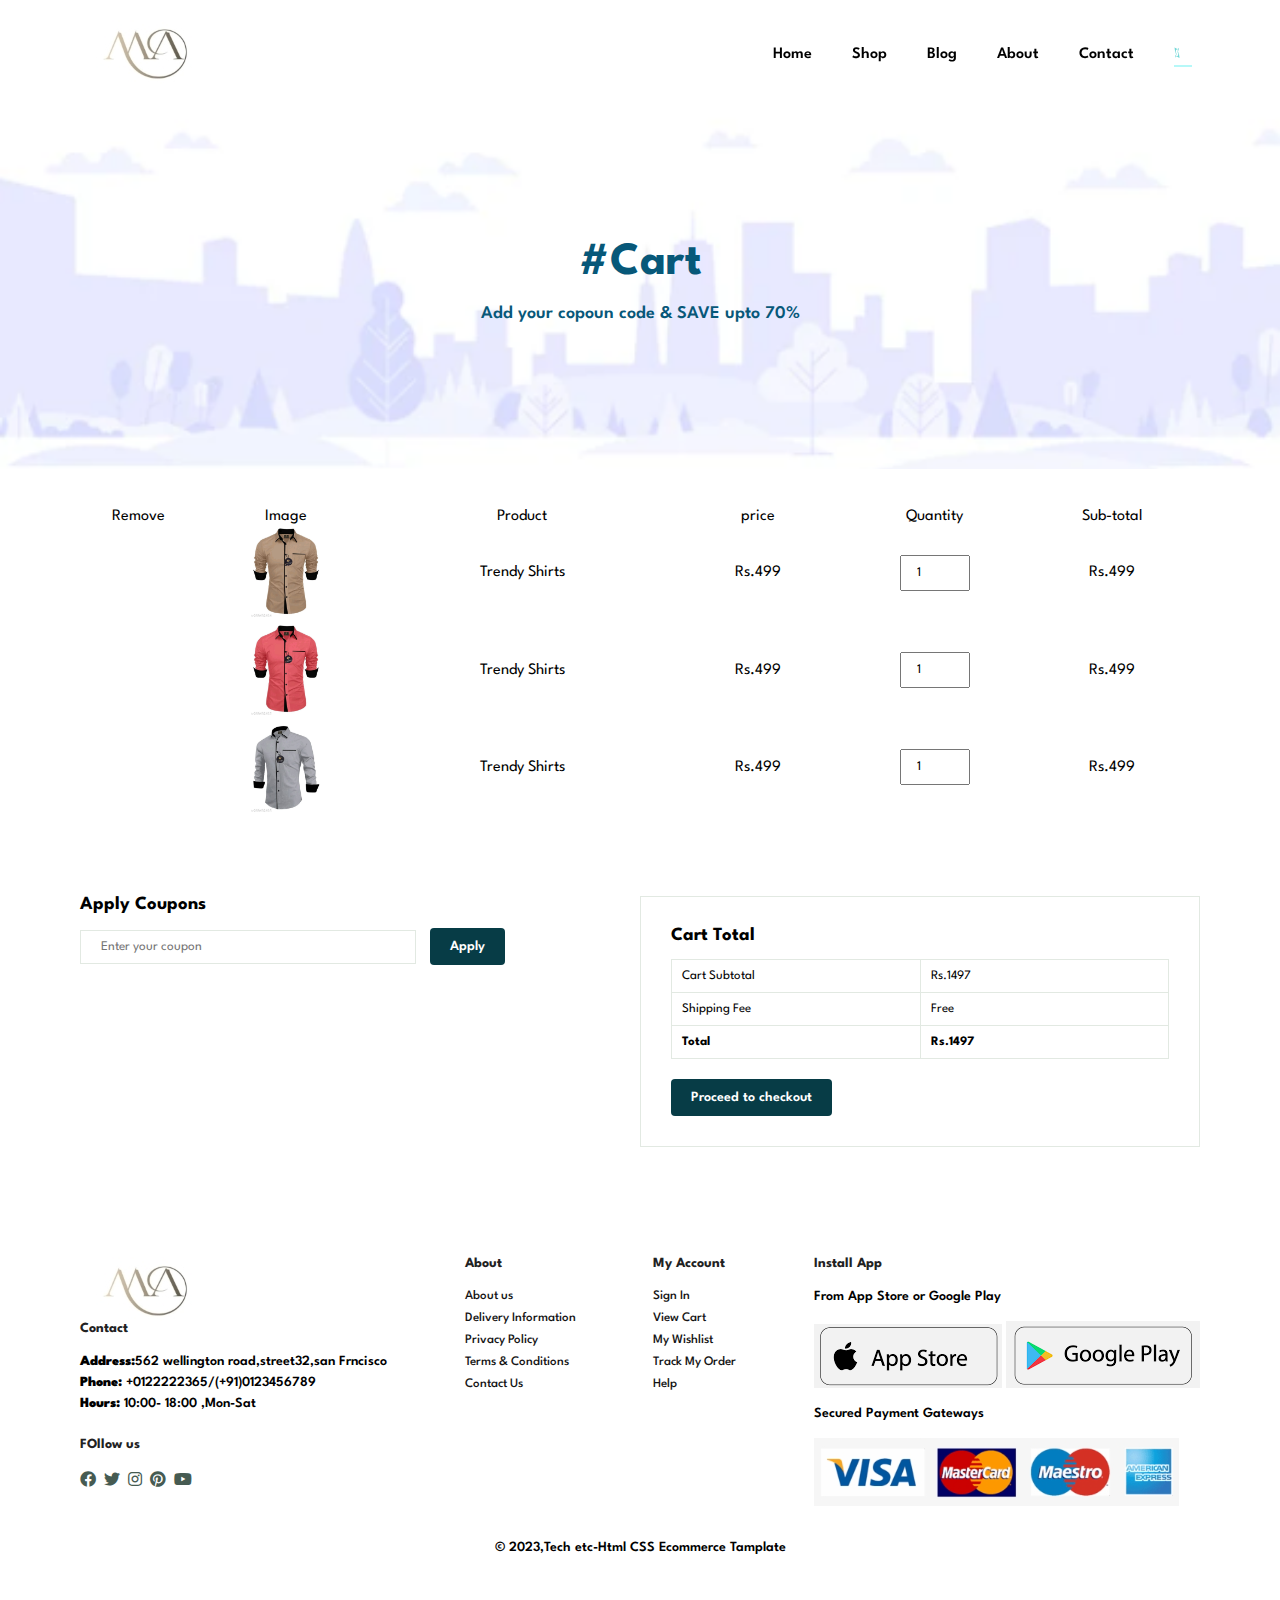
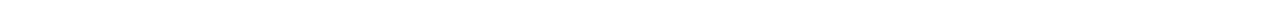
<file: cart.html>
<!Doctype html>
<html lang="en">

<head>
    <meta charset="UTF-8">
    <meta http-equiva="X-UA-Compatible" content="IE=edge">
    <meta name="viewport" content="width=device-width,initial-scale=1.0">
    <title>Ecommerce web</title>
    <link rel="stylesheet" href="https://pro.fontawesome.com/releases/v5.10.0/css/all.css" />
    <link rel="stylesheet" href="style.css">
</head>

<body>
    <section id="header">
        <a href="#"><img src="img/logo.jpg" class="logo" alt=""></a>
        <div>
            <ul id="navbar">
                <li><a href="index.html">Home</a></li>
                <li><a href="Shop.html">Shop</a></li>
                <li><a href="Blog.html">Blog</a></li>
                <li><a href="About.html">About</a></li>
                <li><a href="Contact.html ">Contact</a></li>
                <li id="lg-bag"><a class="active" href="Cart.html"><i class="fal fa-shopping-bag"></i></a></li>
                <a href="#" id="close"><i class="far fa-times"></i></a>
            </ul>
        </div>
        <div id="mobile">
            <a href="Cart.html"><i class="fal fa-shopping-bag"></i></a>
            <i id="bar" class="fas fa-outdent"></i>
        </div>
    </section>

    <section id="page-header" class="cart-header">

        <h2>#Cart</h2>

        <p> Add your copoun code & SAVE upto 70%</p>

    </section>
    <section id="cart" class="section-p1">
        <table width="100%">
            <thead>
                <tr>
                    <td>Remove</td>
                    <td>Image</td>
                    <td>Product</td>
                    <td>price</td>
                    <td>Quantity</td>
                    <td>Sub-total</td>
                </tr>
            </thead>
            <tbody>
                <tr>
                    <td><a href="#"><i class="far fa-times-hexagon"></i></a></td>
                    <td><img src="img/pro/1.jpeg"></td>
                    <td>Trendy Shirts</td>
                    <td>Rs.499</td>
                    <td><input type="number" value="1"></td>
                    <td>Rs.499</td>
                </tr>
                <tr>
                    <td><a href="#"><i class="far fa-times-hexagon"></i></a></td>
                    <td><img src="img/pro/2.jpeg"></td>
                    <td>Trendy Shirts</td>
                    <td>Rs.499</td>
                    <td><input type="number" value="1"></td>
                    <td>Rs.499</td>
                </tr>
                <tr>
                    <td><a href="#"><i class="far fa-times-hexagon"></i></a></td>
                    <td><img src="img/pro/3.jpeg"></td>
                    <td>Trendy Shirts</td>
                    <td>Rs.499</td>
                    <td><input type="number" value="1"></td>
                    <td>Rs.499</td>
                </tr>
            </tbody>
        </table>
    </section>
    <section id="cart-add" class="section-p1">
        <div id="Coupon">
            <h3>Apply Coupons</h3>
            <div>
                <input type="text" placeholder="Enter your coupon">
                <button class="normal">Apply</button>
            </div>
        </div>
        <div id="subtotal">
            <h3>Cart Total</h3>
            <table>
                <tr>
                    <td>Cart Subtotal</td>
                    <td>Rs.1497</td>
                </tr>
                <tr>
                    <td>Shipping Fee</td>
                    <td>Free</td>
                </tr>
                <tr>
                    <td><strong>Total</strong></td>
                    <td><strong>Rs.1497</strong></td>
                </tr>
            </table>
            <button class="normal">Proceed to checkout</button>
        </div>
    </section>


    <footer class="section-p1">
        <div class="col">
            <img class="logo" src="img/logo.jpg" alt="">
            <h4>Contact</h4>
            <p><strong>Address:</strong>562 wellington road,street32,san Frncisco</p>
            <p><strong>Phone:</strong> +0122222365/(+91)0123456789</p>
            <p><strong>Hours:</strong> 10:00- 18:00 ,Mon-Sat</p>
            <div class="follow">
                <h4>FOllow us</h4>
                <div class="icon">
                    <i class="fab fa-facebook"></i>
                    <i class="fab fa-twitter"></i>
                    <i class="fab fa-instagram"></i>
                    <i class="fab fa-pinterest"></i>
                    <i class="fab fa-youtube"></i>
                </div>
            </div>
        </div>

        <div class="col">
            <h4>About</h4>
            <a href="#">About us</a>
            <a href="#">Delivery Information</a>
            <a href="#">Privacy Policy</a>
            <a href="#">Terms & Conditions</a>
            <a href="#">Contact Us</a>
        </div>

        <div class="col">
            <h4>My Account</h4>
            <a href="#">Sign In</a>
            <a href="#">View Cart</a>
            <a href="#">My Wishlist</a>
            <a href="#">Track My Order</a>
            <a href="#">Help</a>
        </div>
        <div class="col install">
            <h4>Install App</h4>
            <p>From App Store or Google Play</p>
            <div class="row">
                <img src="img/app.PNG" alt="">
                <img src="img/play.PNG" alt="">
            </div>
            <p>Secured Payment Gateways</p>
            <img src="img/pay.PNG" alt="">
        </div>
        <div class="copyright">
            <p>© 2023,Tech etc-Html CSS Ecommerce Tamplate</p>
        </div>
        </div>
    </footer>


    <script src="script.js"></script>
</body>

</html>
</file>
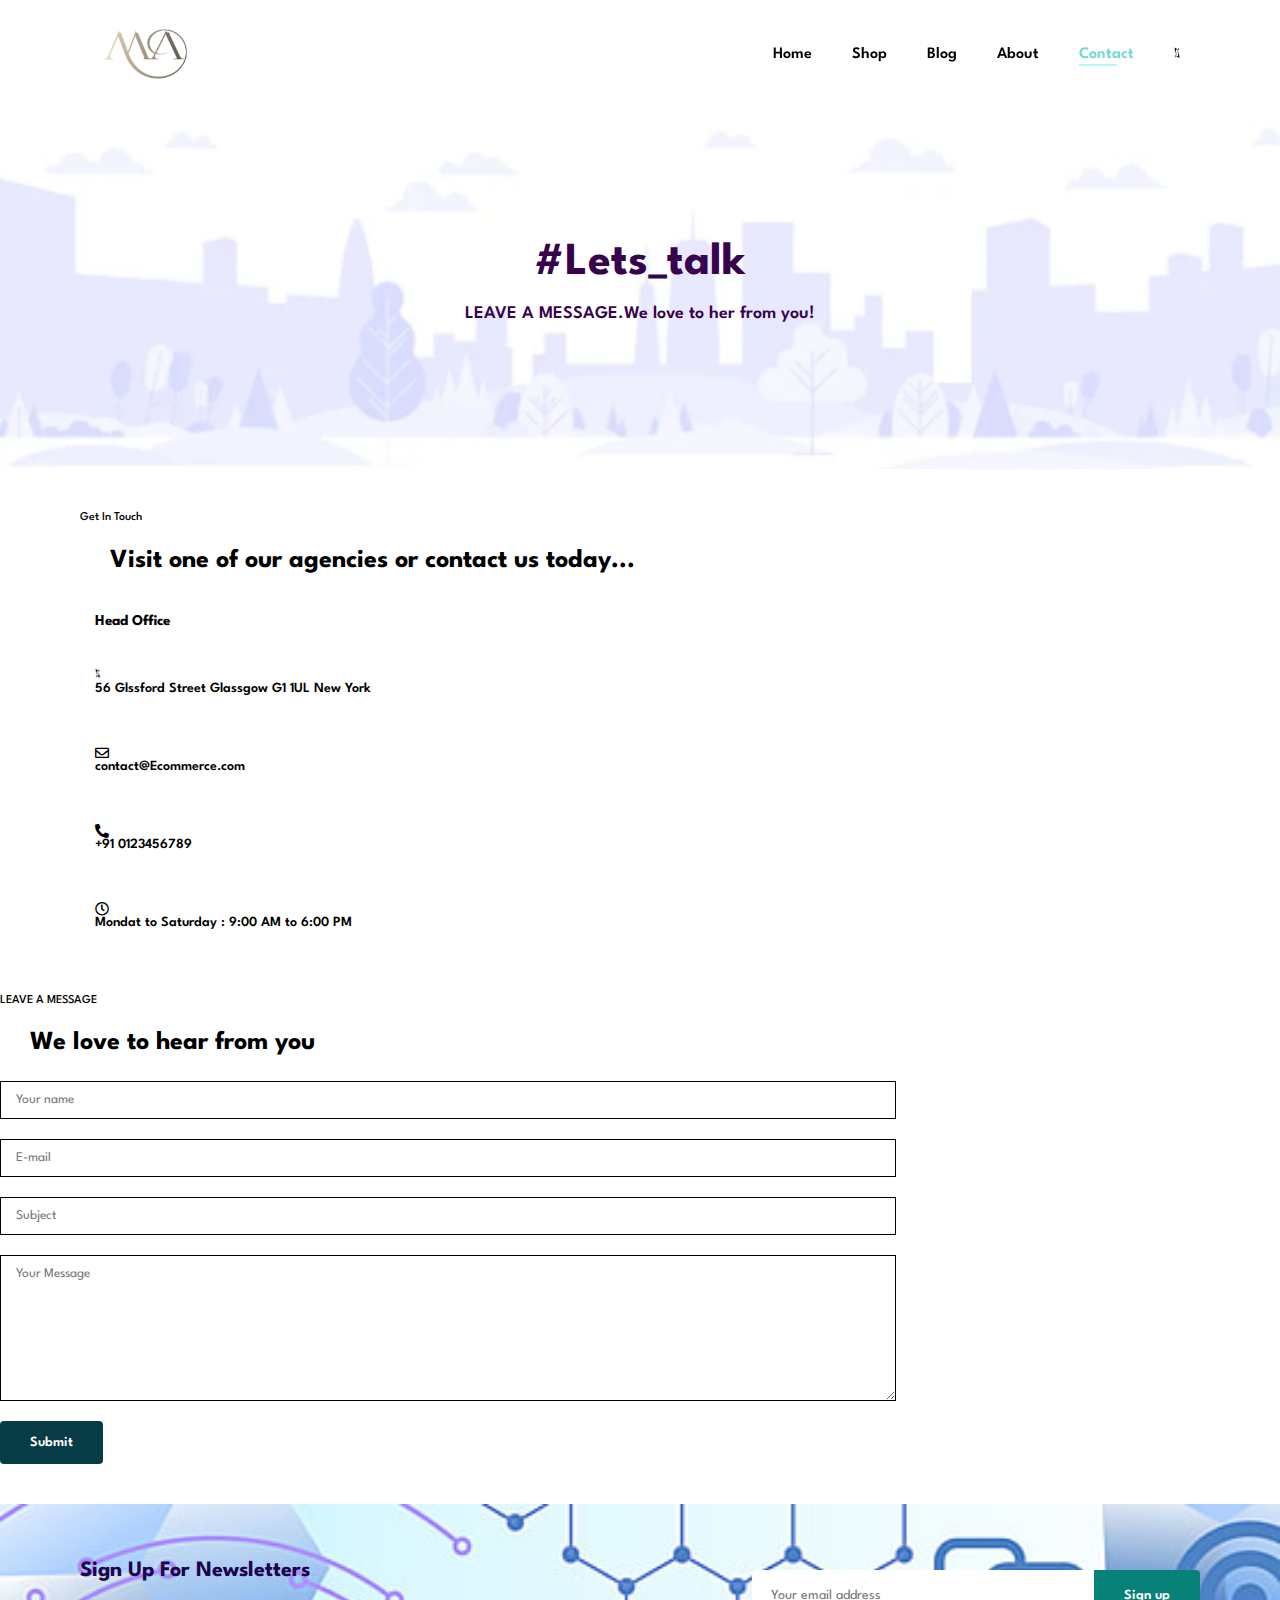
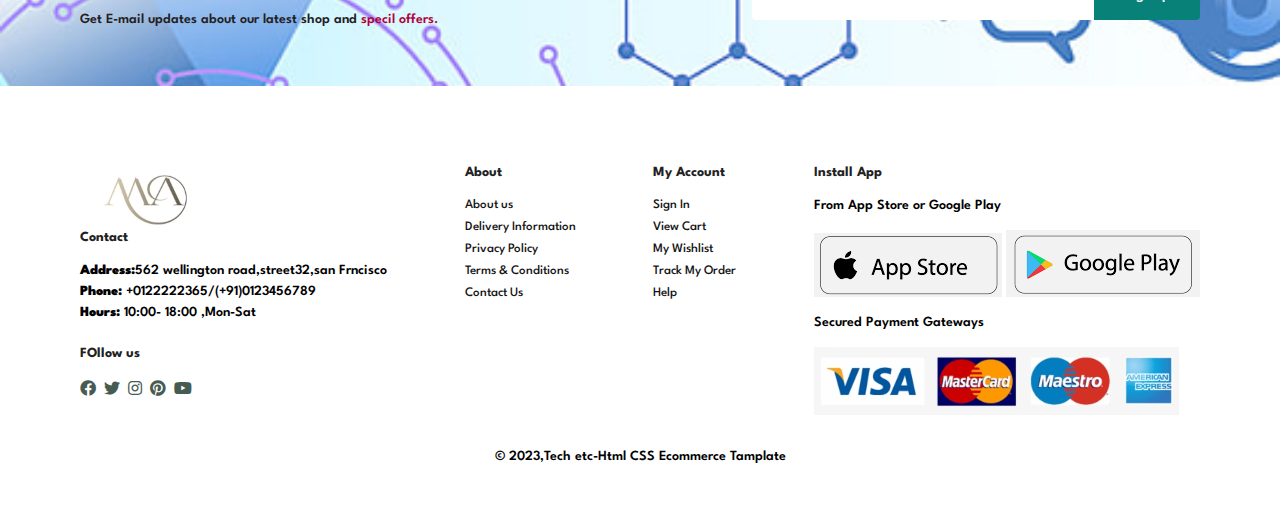
<file: contact.html>
<!Doctype html>
<html lang="en">

<head>
    <meta charset="UTF-8">
    <meta http-equiva="X-UA-Compatible" content="IE=edge">
    <meta name="viewport" content="width=device-width,initial-scale=1.0">
    <title>Ecommerce web</title>
    <link rel="stylesheet" href="https://pro.fontawesome.com/releases/v5.10.0/css/all.css" />
    <link rel="stylesheet" href="style.css">
</head>

<body>
    <section id="header">
        <a href="#"><img src="img/logo.jpg" class="logo" alt=""></a>
        <div>
            <ul id="navbar">
                <li><a href="index.html">Home</a></li>
                <li><a href="Shop.html">Shop</a></li>
                <li><a href="Blog.html">Blog</a></li>
                <li><a href="About.html">About</a></li>
                <li><a class="active" href="Contact.html ">Contact</a></li>
                <li id="lg-bag"><a href="Cart.html"><i class="fal fa-shopping-bag"></i></a></li>
                <a href="#" id="close"><i class="far fa-times"></i></a>
            </ul>
        </div>
        <div id="mobile">
            <a href="Cart.html"><i class="fal fa-shopping-bag"></i></a>
            <i id="bar" class="fas fa-outdent"></i>
        </div>
    </section>

    <section id="page-header" class="contact-header">

        <h2>#Lets_talk</h2>

        <p> LEAVE A MESSAGE.We love to her from you!</p>

    </section>

    <section id="contact-details" class="section-p1">
        <div class="details">
            <span>Get In Touch </span>
            <h2>Visit one of our agencies or contact us today...</h2>
            <h3>Head Office </h3>
            <div>
                <li>
                    <i class="fal fa-map">
                        <p>56 Glssford Street Glassgow G1 1UL New York</p>
                    </i>
                </li>
                <li>
                    <i class="far fa-envelope">
                        <p>contact@Ecommerce.com</p>
                    </i>
                </li>
                <li>
                    <i class="fas fa-phone-alt">
                        <p>+91 0123456789</p>
                    </i>
                </li>
                <li>
                    <i class="far fa-clock">
                        <p>Mondat to Saturday : 9:00 AM to 6:00 PM</p>
                    </i>
                </li>
            </div>
        </div>
    </section>
    <section id="form-details">
        <form action="">
            <span>LEAVE A MESSAGE</span>
            <h2>We love to hear from you</h2>
            <input type="text" placeholder="Your name">
            <input type="text" placeholder="E-mail">
            <input type="text" placeholder="Subject">
            <textarea name="" id="" cols="30" rows="10" placeholder="Your Message"></textarea>
            <button class="normal">Submit</button>
        </form>
    </section>
    <section id="newsletter" class="section-p1 section-m1">
        <div class="newsletter">
            <h2>Sign Up For Newsletters</h2>
            <p>Get E-mail updates about our latest shop and <span>specil offers.</span>
            </p>
        </div>
        <div class="form">
            <input type="text" placeholder="Your email address">
            <button class="normal">Sign up</button>
        </div>
    </section>
    <footer class="section-p1">
        <div class="col">
            <img class="logo" src="img/logo.jpg" alt="">
            <h4>Contact</h4>
            <p><strong>Address:</strong>562 wellington road,street32,san Frncisco</p>
            <p><strong>Phone:</strong> +0122222365/(+91)0123456789</p>
            <p><strong>Hours:</strong> 10:00- 18:00 ,Mon-Sat</p>
            <div class="follow">
                <h4>FOllow us</h4>
                <div class="icon">
                    <i class="fab fa-facebook"></i>
                    <i class="fab fa-twitter"></i>
                    <i class="fab fa-instagram"></i>
                    <i class="fab fa-pinterest"></i>
                    <i class="fab fa-youtube"></i>
                </div>
            </div>
        </div>

        <div class="col">
            <h4>About</h4>
            <a href="#">About us</a>
            <a href="#">Delivery Information</a>
            <a href="#">Privacy Policy</a>
            <a href="#">Terms & Conditions</a>
            <a href="#">Contact Us</a>
        </div>

        <div class="col">
            <h4>My Account</h4>
            <a href="#">Sign In</a>
            <a href="#">View Cart</a>
            <a href="#">My Wishlist</a>
            <a href="#">Track My Order</a>
            <a href="#">Help</a>
        </div>
        <div class="col install">
            <h4>Install App</h4>
            <p>From App Store or Google Play</p>
            <div class="row">
                <img src="img/app.PNG" alt="">
                <img src="img/play.PNG" alt="">
            </div>
            <p>Secured Payment Gateways</p>
            <img src="img/pay.PNG" alt="">
        </div>
        <div class="copyright">
            <p>© 2023,Tech etc-Html CSS Ecommerce Tamplate</p>
        </div>
        </div>
    </footer>


    <script src="script.js"></script>
</body>

</html>
</file>
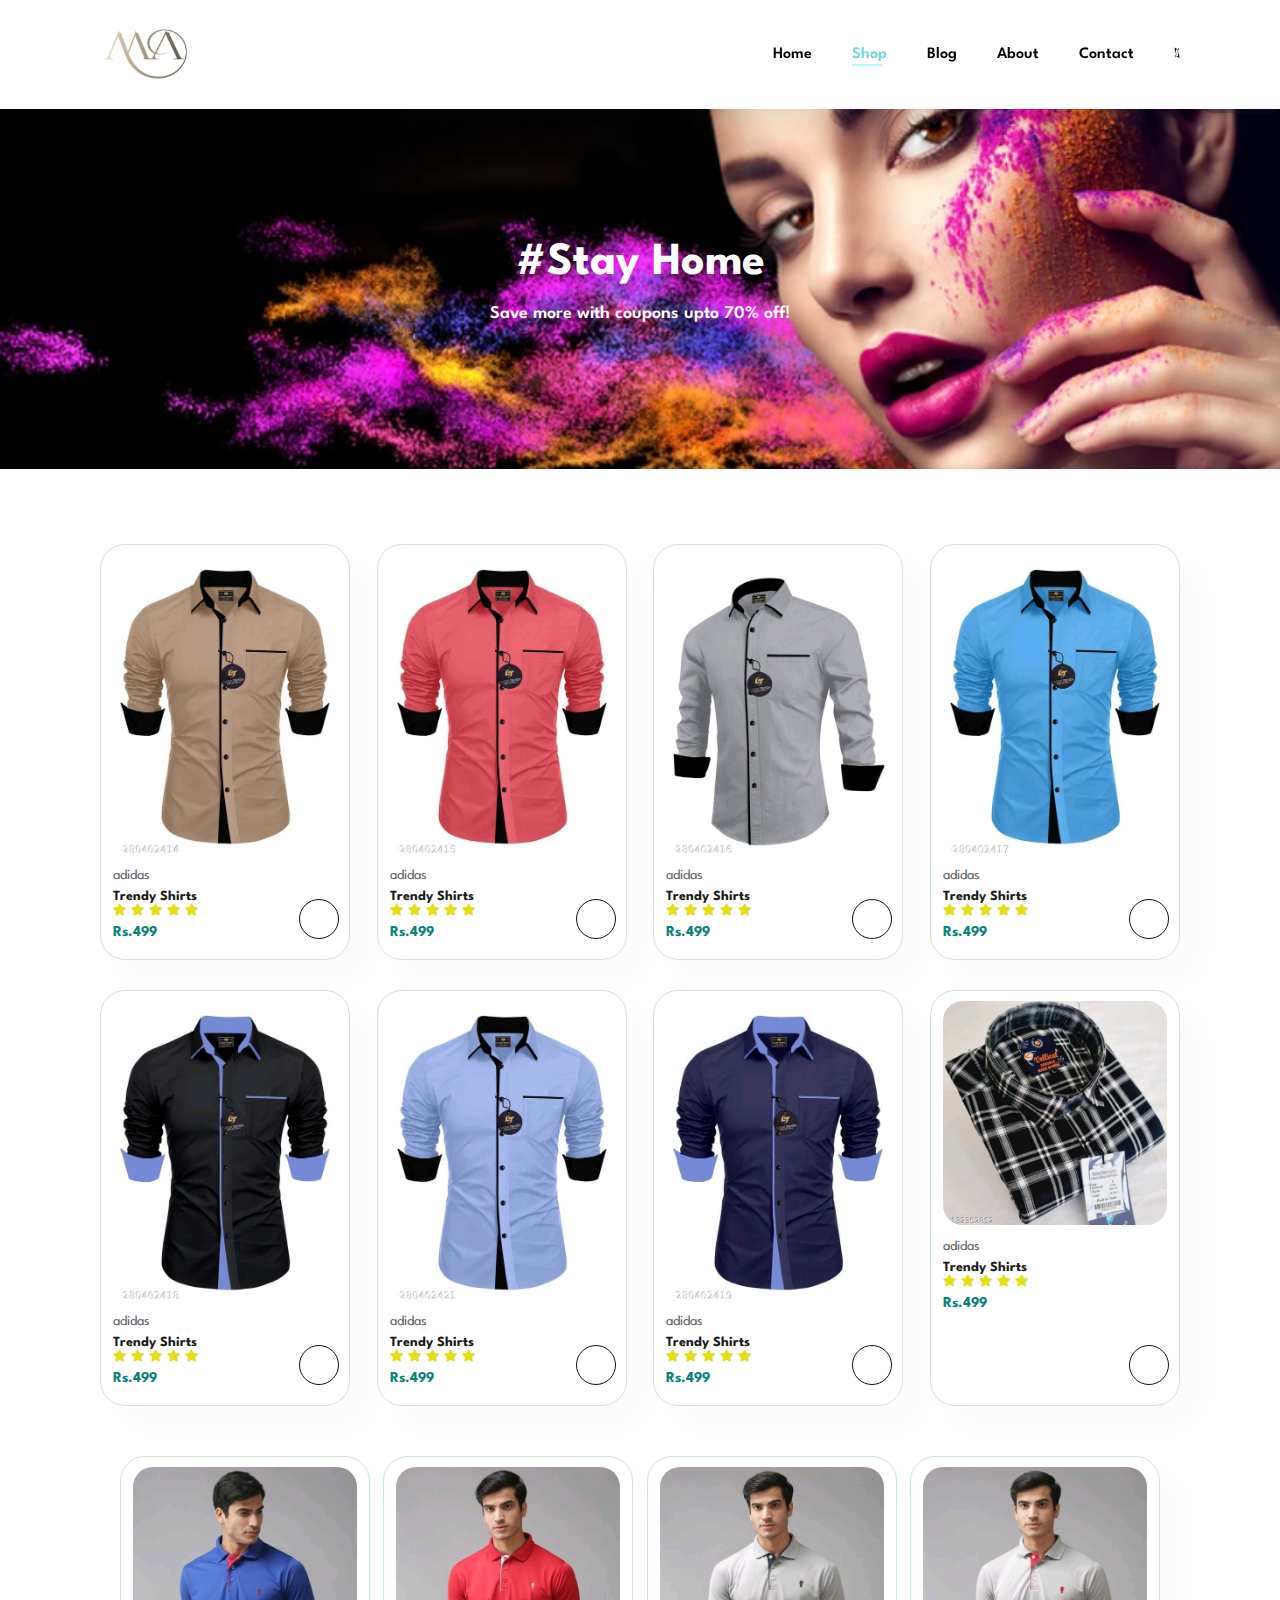
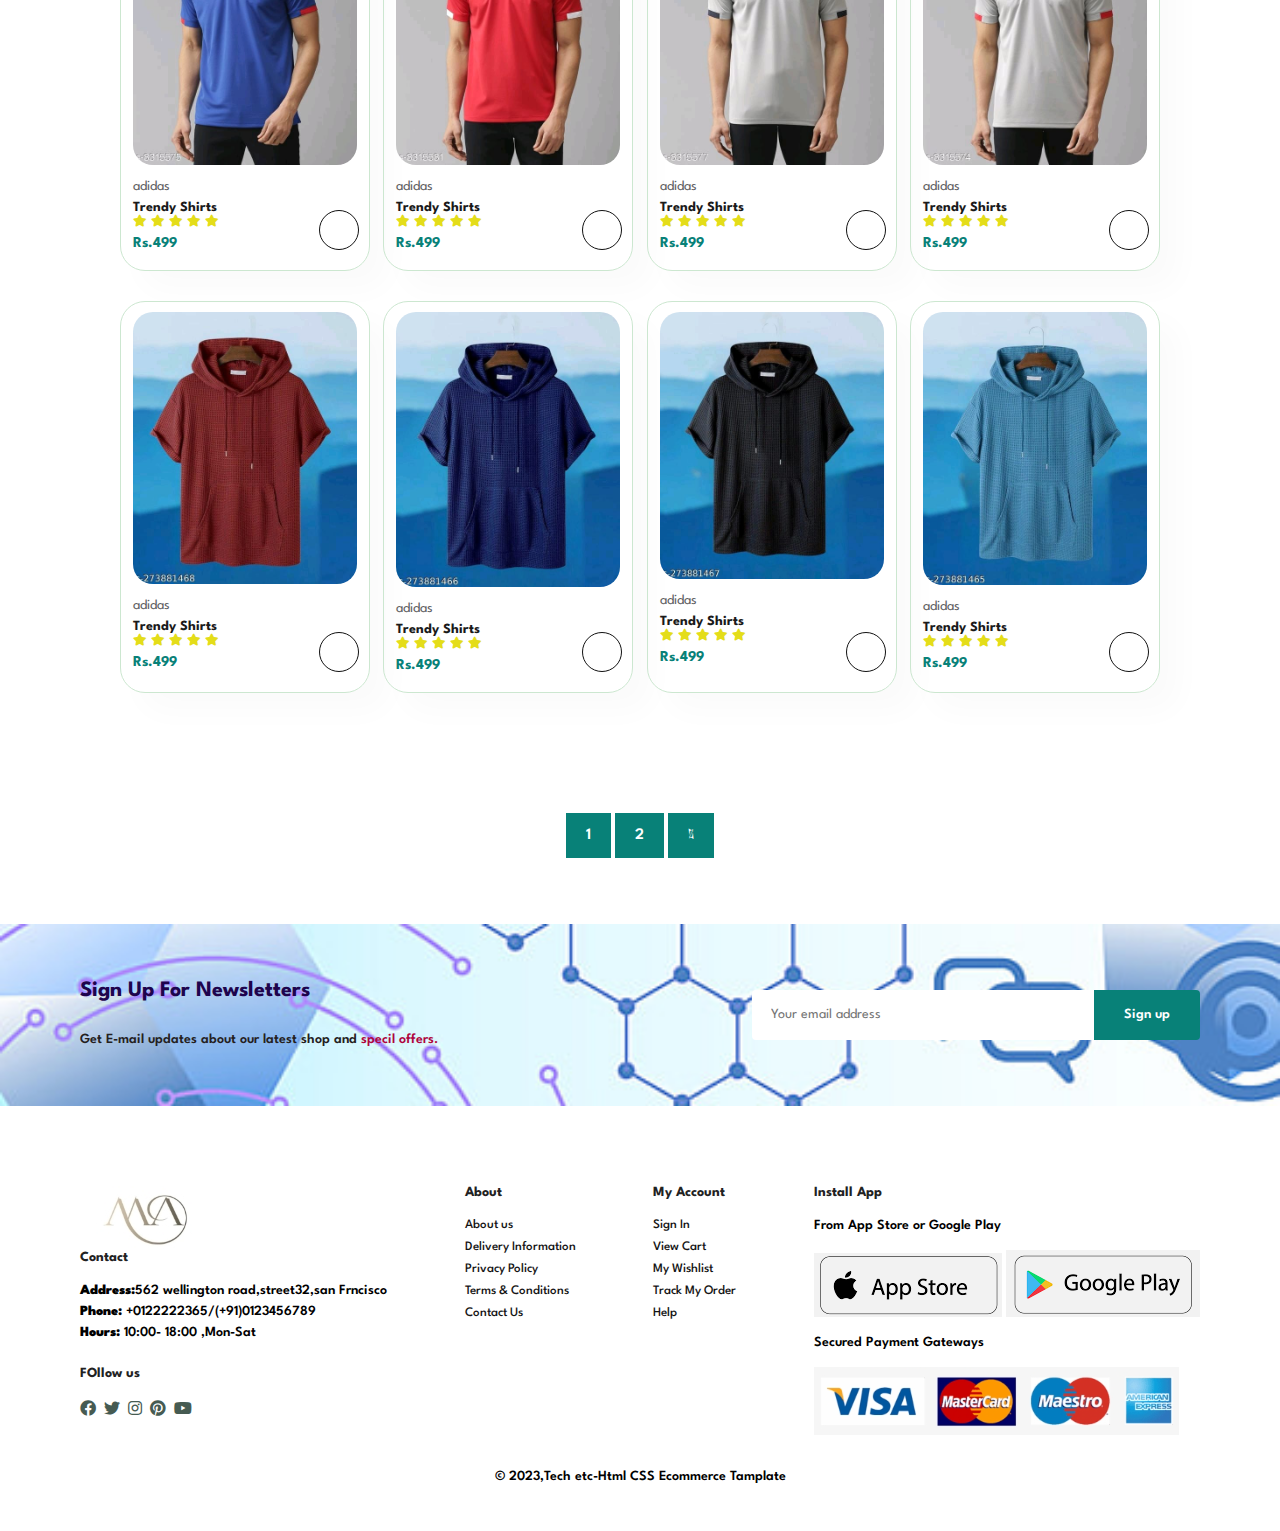
<file: shop.html>
<!Doctype html>
<html lang="en">

<head>
    <meta charset="UTF-8">
    <meta http-equiva="X-UA-Compatible" content="IE=edge">
    <meta name="viewport" content="width=device-width,initial-scale=1.0">
    <title>Ecommerce web</title>
    <link rel="stylesheet" href="https://pro.fontawesome.com/releases/v5.10.0/css/all.css" />
    <link rel="stylesheet" href="style.css">
</head>

<body>
    <section id="header">
        <a href="#"><img src="img/logo.jpg" class="logo" alt=""></a>
        <div>
            <ul id="navbar">
                <li><a href="index.html">Home</a></li>
                <li><a class="active" href="Shop.html">Shop</a></li>
                <li><a href="Blog.html">Blog</a></li>
                <li><a href="About.html">About</a></li>
                <li><a href="Contact.html ">Contact</a></li>
                <li id="lg-bag"><a href="Cart.html"><i class="fal fa-shopping-bag"></i></a></li>
                <a href="#" id="close"><i class="far fa-times"></i></a>
            </ul>
        </div>
        <div id="mobile">
            <a href="Cart.html"><i class="fal fa-shopping-bag"></i></a>
            <i id="bar" class="fas fa-outdent"></i>
        </div>
    </section>

    <section id="page-header">

        <h2>#Stay Home</h2>

        <p>Save more with coupons upto 70% off!</p>

    </section>

    <section id="product1" class="section-p1">

        <div class="pro-continer" onclick="window.location.href='sprod.html'">
            <div class="pro">
                <img src="img/pro/1.jpeg" alt="">
                <div class="des">
                    <span>adidas</span>
                    <h5>Trendy Shirts</h5>
                    <div class="star">
                        <i class="fas fa-star"></i>
                        <i class="fas fa-star"></i>
                        <i class="fas fa-star"></i>
                        <i class="fas fa-star"></i>
                        <i class="fas fa-star"></i>
                    </div>
                    <h4>Rs.499</h4>
                </div>
                <a href="#"><i class="fal fa-shopping-cart cart"></i></a>
            </div>
            <div class="pro">
                <img src="img/pro/2.jpeg" alt="">
                <div class="des">
                    <span>adidas</span>
                    <h5>Trendy Shirts</h5>
                    <div class="star">
                        <i class="fas fa-star"></i>
                        <i class="fas fa-star"></i>
                        <i class="fas fa-star"></i>
                        <i class="fas fa-star"></i>
                        <i class="fas fa-star"></i>
                    </div>
                    <h4>Rs.499</h4>
                </div>
                <a href="#"><i class="fal fa-shopping-cart cart"></i></a>
            </div>
            <div class="pro">
                <img src="img/pro/3.jpeg" alt="">
                <div class="des">
                    <span>adidas</span>
                    <h5>Trendy Shirts</h5>
                    <div class="star">
                        <i class="fas fa-star"></i>
                        <i class="fas fa-star"></i>
                        <i class="fas fa-star"></i>
                        <i class="fas fa-star"></i>
                        <i class="fas fa-star"></i>
                    </div>
                    <h4>Rs.499</h4>
                </div>
                <a href="#"><i class="fal fa-shopping-cart cart"></i></a>
            </div>
            <div class="pro">
                <img src="img/pro/4.jpeg" alt="">
                <div class="des">
                    <span>adidas</span>
                    <h5>Trendy Shirts</h5>
                    <div class="star">
                        <i class="fas fa-star"></i>
                        <i class="fas fa-star"></i>
                        <i class="fas fa-star"></i>
                        <i class="fas fa-star"></i>
                        <i class="fas fa-star"></i>
                    </div>
                    <h4>Rs.499</h4>
                </div>
                <a href="#"><i class="fal fa-shopping-cart cart"></i></a>
            </div>
            <div class="pro">
                <img src="img/pro/5.jpeg" alt="">
                <div class="des">
                    <span>adidas</span>
                    <h5>Trendy Shirts</h5>
                    <div class="star">
                        <i class="fas fa-star"></i>
                        <i class="fas fa-star"></i>
                        <i class="fas fa-star"></i>
                        <i class="fas fa-star"></i>
                        <i class="fas fa-star"></i>
                    </div>
                    <h4>Rs.499</h4>
                </div>
                <a href="#"><i class="fal fa-shopping-cart cart"></i></a>
            </div>
            <div class="pro">
                <img src="img/pro/6.jpeg" alt="">
                <div class="des">
                    <span>adidas</span>
                    <h5>Trendy Shirts</h5>
                    <div class="star">
                        <i class="fas fa-star"></i>
                        <i class="fas fa-star"></i>
                        <i class="fas fa-star"></i>
                        <i class="fas fa-star"></i>
                        <i class="fas fa-star"></i>
                    </div>
                    <h4>Rs.499</h4>
                </div>
                <a href="#"><i class="fal fa-shopping-cart cart"></i></a>
            </div>
            <div class="pro">
                <img src="img/pro/7.jpeg" alt="">
                <div class="des">
                    <span>adidas</span>
                    <h5>Trendy Shirts</h5>
                    <div class="star">
                        <i class="fas fa-star"></i>
                        <i class="fas fa-star"></i>
                        <i class="fas fa-star"></i>
                        <i class="fas fa-star"></i>
                        <i class="fas fa-star"></i>
                    </div>
                    <h4>Rs.499</h4>
                </div>
                <a href="#"><i class="fal fa-shopping-cart cart"></i></a>
            </div>
            <div class="pro">
                <img src="img/pro/8.jpeg" alt="">
                <div class="des">
                    <span>adidas</span>
                    <h5>Trendy Shirts</h5>
                    <div class="star">
                        <i class="fas fa-star"></i>
                        <i class="fas fa-star"></i>
                        <i class="fas fa-star"></i>
                        <i class="fas fa-star"></i>
                        <i class="fas fa-star"></i>
                    </div>
                    <h4>Rs.499</h4>
                </div>
                <a href="#"><i class="fal fa-shopping-cart cart"></i></a>
            </div>



            <div class="pro-continer">
                <div class="pro">
                    <img src="img/pro/12.jpeg" alt="">
                    <div class="des">
                        <span>adidas</span>
                        <h5>Trendy Shirts</h5>
                        <div class="star">
                            <i class="fas fa-star"></i>
                            <i class="fas fa-star"></i>
                            <i class="fas fa-star"></i>
                            <i class="fas fa-star"></i>
                            <i class="fas fa-star"></i>
                        </div>
                        <h4>Rs.499</h4>
                    </div>
                    <a href="#"><i class="fal fa-shopping-cart cart"></i></a>
                </div>
                <div class="pro">
                    <img src="img/pro/13.jpeg" alt="">
                    <div class="des">
                        <span>adidas</span>
                        <h5>Trendy Shirts</h5>
                        <div class="star">
                            <i class="fas fa-star"></i>
                            <i class="fas fa-star"></i>
                            <i class="fas fa-star"></i>
                            <i class="fas fa-star"></i>
                            <i class="fas fa-star"></i>
                        </div>
                        <h4>Rs.499</h4>
                    </div>
                    <a href="#"><i class="fal fa-shopping-cart cart"></i></a>
                </div>
                <div class="pro">
                    <img src="img/pro/14.jpeg" alt="">
                    <div class="des">
                        <span>adidas</span>
                        <h5>Trendy Shirts</h5>
                        <div class="star">
                            <i class="fas fa-star"></i>
                            <i class="fas fa-star"></i>
                            <i class="fas fa-star"></i>
                            <i class="fas fa-star"></i>
                            <i class="fas fa-star"></i>
                        </div>
                        <h4>Rs.499</h4>
                    </div>
                    <a href="#"><i class="fal fa-shopping-cart cart"></i></a>
                </div>
                <div class="pro">
                    <img src="img/pro/15.jpeg" alt="">
                    <div class="des">
                        <span>adidas</span>
                        <h5>Trendy Shirts</h5>
                        <div class="star">
                            <i class="fas fa-star"></i>
                            <i class="fas fa-star"></i>
                            <i class="fas fa-star"></i>
                            <i class="fas fa-star"></i>
                            <i class="fas fa-star"></i>
                        </div>
                        <h4>Rs.499</h4>
                    </div>
                    <a href="#"><i class="fal fa-shopping-cart cart"></i></a>
                </div>
                <div class="pro">
                    <img src="img/pro/16.jpeg" alt="">
                    <div class="des">
                        <span>adidas</span>
                        <h5>Trendy Shirts</h5>
                        <div class="star">
                            <i class="fas fa-star"></i>
                            <i class="fas fa-star"></i>
                            <i class="fas fa-star"></i>
                            <i class="fas fa-star"></i>
                            <i class="fas fa-star"></i>
                        </div>
                        <h4>Rs.499</h4>
                    </div>
                    <a href="#"><i class="fal fa-shopping-cart cart"></i></a>
                </div>
                <div class="pro">
                    <img src="img/pro/17.jpeg" alt="">
                    <div class="des">
                        <span>adidas</span>
                        <h5>Trendy Shirts</h5>
                        <div class="star">
                            <i class="fas fa-star"></i>
                            <i class="fas fa-star"></i>
                            <i class="fas fa-star"></i>
                            <i class="fas fa-star"></i>
                            <i class="fas fa-star"></i>
                        </div>
                        <h4>Rs.499</h4>
                    </div>
                    <a href="#"><i class="fal fa-shopping-cart cart"></i></a>
                </div>
                <div class="pro">
                    <img src="img/pro/18.jpeg" alt="">
                    <div class="des">
                        <span>adidas</span>
                        <h5>Trendy Shirts</h5>
                        <div class="star">
                            <i class="fas fa-star"></i>
                            <i class="fas fa-star"></i>
                            <i class="fas fa-star"></i>
                            <i class="fas fa-star"></i>
                            <i class="fas fa-star"></i>
                        </div>
                        <h4>Rs.499</h4>
                    </div>
                    <a href="#"><i class="fal fa-shopping-cart cart"></i></a>
                </div>
                <div class="pro">
                    <img src="img/pro/19.jpeg" alt="">
                    <div class="des">
                        <span>adidas</span>
                        <h5>Trendy Shirts</h5>
                        <div class="star">
                            <i class="fas fa-star"></i>
                            <i class="fas fa-star"></i>
                            <i class="fas fa-star"></i>
                            <i class="fas fa-star"></i>
                            <i class="fas fa-star"></i>
                        </div>
                        <h4>Rs.499</h4>
                    </div>
                    <a href="#"><i class="fal fa-shopping-cart cart"></i></a>
                </div>

            </div>
    </section>

    <section id="pagintion" class="section-p1">
        <a href="#">1</a>
        <a href="#">2</a>
        <a href="#"><i class="fal fa-long-arrow-alt-right"></i></a>
    </section>


    <section id="newsletter" class="section-p1 section-m1">
        <div class="newsletter">
            <h2>Sign Up For Newsletters</h2>
            <p>Get E-mail updates about our latest shop and <span>specil offers.</span>
            </p>
        </div>
        <div class="form">
            <input type="text" placeholder="Your email address">
            <button class="normal">Sign up</button>
        </div>
    </section>
    <footer class="section-p1">
        <div class="col">
            <img class="logo" src="img/logo.jpg" alt="">
            <h4>Contact</h4>
            <p><strong>Address:</strong>562 wellington road,street32,san Frncisco</p>
            <p><strong>Phone:</strong> +0122222365/(+91)0123456789</p>
            <p><strong>Hours:</strong> 10:00- 18:00 ,Mon-Sat</p>
            <div class="follow">
                <h4>FOllow us</h4>
                <div class="icon">
                    <i class="fab fa-facebook"></i>
                    <i class="fab fa-twitter"></i>
                    <i class="fab fa-instagram"></i>
                    <i class="fab fa-pinterest"></i>
                    <i class="fab fa-youtube"></i>
                </div>
            </div>
        </div>

        <div class="col">
            <h4>About</h4>
            <a href="#">About us</a>
            <a href="#">Delivery Information</a>
            <a href="#">Privacy Policy</a>
            <a href="#">Terms & Conditions</a>
            <a href="#">Contact Us</a>
        </div>

        <div class="col">
            <h4>My Account</h4>
            <a href="#">Sign In</a>
            <a href="#">View Cart</a>
            <a href="#">My Wishlist</a>
            <a href="#">Track My Order</a>
            <a href="#">Help</a>
        </div>
        <div class="col install">
            <h4>Install App</h4>
            <p>From App Store or Google Play</p>
            <div class="row">
                <img src="img/app.PNG" alt="">
                <img src="img/play.PNG" alt="">
            </div>
            <p>Secured Payment Gateways</p>
            <img src="img/pay.PNG" alt="">
        </div>
        <div class="copyright">
            <p>© 2023,Tech etc-Html CSS Ecommerce Tamplate</p>
        </div>
        </div>
    </footer>


    <script src="script.js"></script>
</body>

</html>
</file>
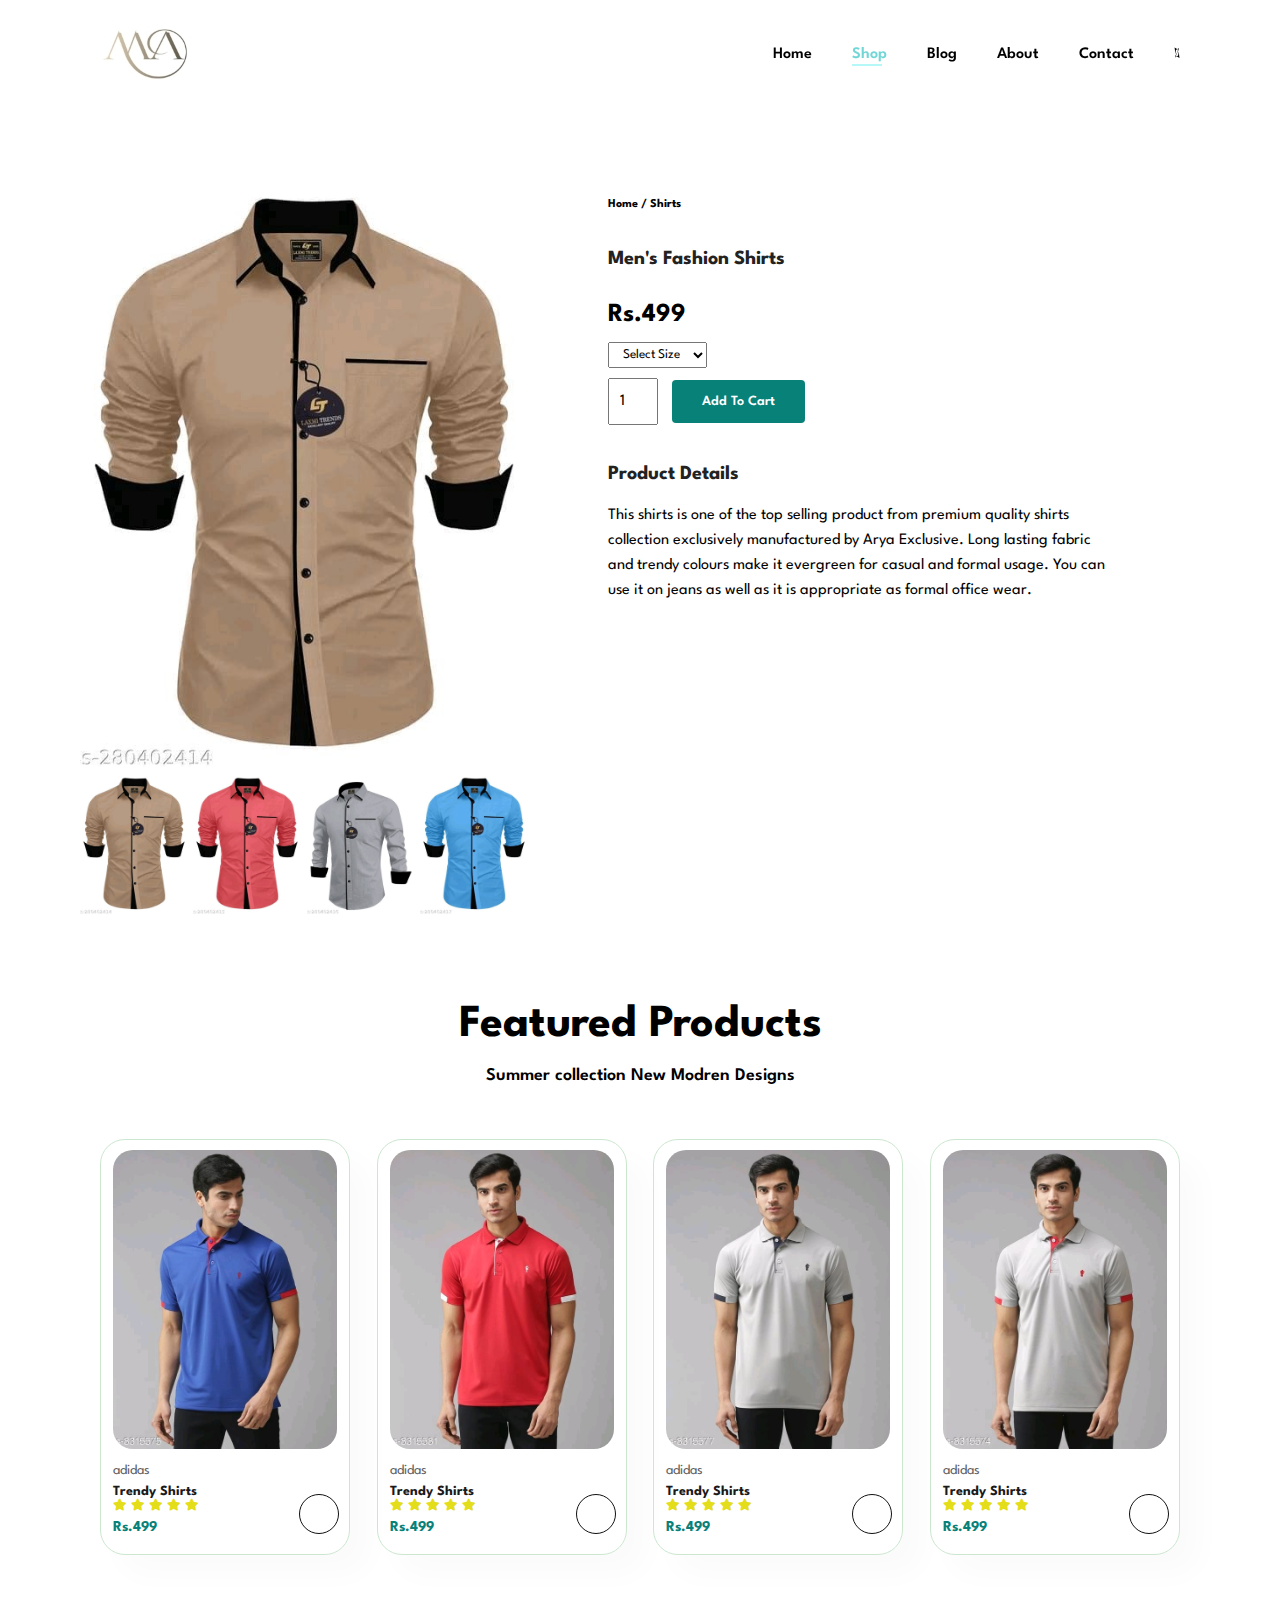
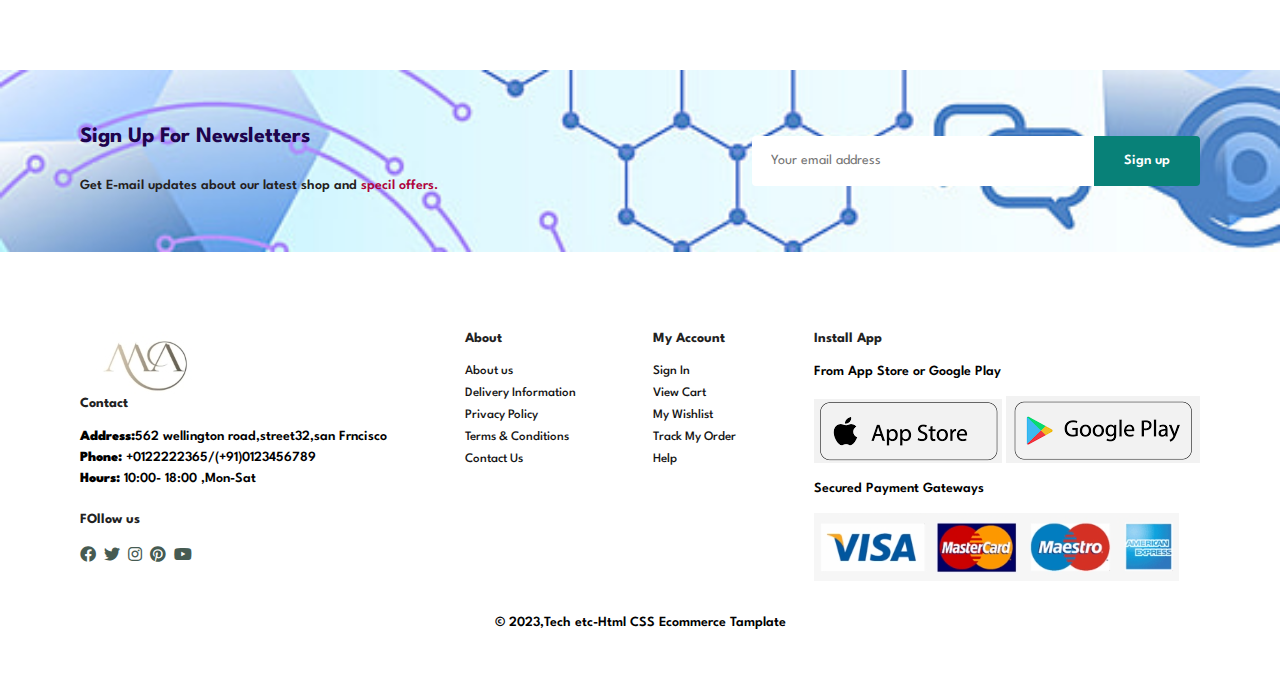
<file: sprod.html>
<!Doctype html>
<html lang="en">

<head>
    <meta charset="UTF-8">
    <meta http-equiva="X-UA-Compatible" content="IE=edge">
    <meta name="viewport" content="width=device-width,initial-scale=1.0">
    <title>Ecommerce web</title>
    <link rel="stylesheet" href="https://pro.fontawesome.com/releases/v5.10.0/css/all.css" />
    <link rel="stylesheet" href="style.css">
</head>

<body>
    <section id="header">
        <a href="#"><img src="img/logo.jpg" class="logo" alt=""></a>
        <div>
            <ul id="navbar">
                <li><a href="index.html">Home</a></li>
                <li><a class="active" href="Shop.html">Shop</a></li>
                <li><a href="Blog.html">Blog</a></li>
                <li><a href="About.html">About</a></li>
                <li><a href="Contact.html ">Contact</a></li>
                <li id="lg-bag"><a href="Cart.html"><i class="fal fa-shopping-bag"></i></a></li>
                <a href="#" id="close"><i class="far fa-times"></i></a>
            </ul>
        </div>
        <div id="mobile">
            <a href="Cart.html"><i class="fal fa-shopping-bag"></i></a>
            <i id="bar" class="fas fa-outdent"></i>
        </div>
    </section>

    <section id="pro-detils" class="section-p1">
        <div class="single-pro-image">
            <img src="img/pro/1.jpeg" width="100%" id="MainImg" alt="">
            <div class="small-img-group">
                <div class="small-img-col">
                    <img src="img/pro/1.jpeg" width="100%" class="small-img" alt="">
                </div>
                <div class="small-img-col">
                    <img src="img/pro/2.jpeg" width="100%" class="small-img" alt="">
                </div>
                <div class="small-img-col">
                    <img src="img/pro/3.jpeg" width="100%" class="small-img" alt="">
                </div>
                <div class="small-img-col">
                    <img src="img/pro/4.jpeg" width="100%" class="small-img" alt="">
                </div>
            </div>
        </div>
        <div class="single-pro-details">
            <h6>Home / Shirts</h6>
            <h4>Men's Fashion Shirts</h4>
            <h2>Rs.499</h2>
            <select>
                <option>Select Size</option>
                <option>XL</option>
                <option>XXL</option>
                <option>S</option>
                <option>L</option>
            </select>
            <input type="number" value="1">
            <button class="normal">Add To Cart</button>
            <h4>Product Details</h4>
            <span>This shirts is one of the top selling product from premium quality shirts collection exclusively manufactured by Arya Exclusive. 
                Long lasting fabric and trendy colours make it evergreen for casual and formal usage. 
                You can use it on jeans as well as it is appropriate as formal office wear.</span>

        </div>
    </section>
    <section id="product1" class="section-p1">
        <h2>Featured Products</h2>
        <P>Summer collection New Modren Designs</P>
        <div class="pro-continer">
            <div class="pro">
                <img src="img/pro/12.jpeg" alt="">
                <div class="des">
                    <span>adidas</span>
                    <h5>Trendy Shirts</h5>
                    <div class="star">
                        <i class="fas fa-star"></i>
                        <i class="fas fa-star"></i>
                        <i class="fas fa-star"></i>
                        <i class="fas fa-star"></i>
                        <i class="fas fa-star"></i>
                    </div>
                    <h4>Rs.499</h4>
                </div>
                <a href="#"><i class="fal fa-shopping-cart cart"></i></a>
            </div>
            <div class="pro">
                <img src="img/pro/13.jpeg" alt="">
                <div class="des">
                    <span>adidas</span>
                    <h5>Trendy Shirts</h5>
                    <div class="star">
                        <i class="fas fa-star"></i>
                        <i class="fas fa-star"></i>
                        <i class="fas fa-star"></i>
                        <i class="fas fa-star"></i>
                        <i class="fas fa-star"></i>
                    </div>
                    <h4>Rs.499</h4>
                </div>
                <a href="#"><i class="fal fa-shopping-cart cart"></i></a>
            </div>
            <div class="pro">
                <img src="img/pro/14.jpeg" alt="">
                <div class="des">
                    <span>adidas</span>
                    <h5>Trendy Shirts</h5>
                    <div class="star">
                        <i class="fas fa-star"></i>
                        <i class="fas fa-star"></i>
                        <i class="fas fa-star"></i>
                        <i class="fas fa-star"></i>
                        <i class="fas fa-star"></i>
                    </div>
                    <h4>Rs.499</h4>
                </div>
                <a href="#"><i class="fal fa-shopping-cart cart"></i></a>
            </div>
            <div class="pro">
                <img src="img/pro/15.jpeg" alt="">
                <div class="des">
                    <span>adidas</span>
                    <h5>Trendy Shirts</h5>
                    <div class="star">
                        <i class="fas fa-star"></i>
                        <i class="fas fa-star"></i>
                        <i class="fas fa-star"></i>
                        <i class="fas fa-star"></i>
                        <i class="fas fa-star"></i>
                    </div>
                    <h4>Rs.499</h4>
                </div>
                <a href="#"><i class="fal fa-shopping-cart cart"></i></a>
            </div>

        </div>
    </section>


    <section id="newsletter" class="section-p1 section-m1">
        <div class="newsletter">
            <h2>Sign Up For Newsletters</h2>
            <p>Get E-mail updates about our latest shop and <span>specil offers.</span>
            </p>
        </div>
        <div class="form">
            <input type="text" placeholder="Your email address">
            <button class="normal">Sign up</button>
        </div>
    </section>
    <footer class="section-p1">
        <div class="col">
            <img class="logo" src="img/logo.jpg" alt="">
            <h4>Contact</h4>
            <p><strong>Address:</strong>562 wellington road,street32,san Frncisco</p>
            <p><strong>Phone:</strong> +0122222365/(+91)0123456789</p>
            <p><strong>Hours:</strong> 10:00- 18:00 ,Mon-Sat</p>
            <div class="follow">
                <h4>FOllow us</h4>
                <div class="icon">
                    <i class="fab fa-facebook"></i>
                    <i class="fab fa-twitter"></i>
                    <i class="fab fa-instagram"></i>
                    <i class="fab fa-pinterest"></i>
                    <i class="fab fa-youtube"></i>
                </div>
            </div>
        </div>

        <div class="col">
            <h4>About</h4>
            <a href="#">About us</a>
            <a href="#">Delivery Information</a>
            <a href="#">Privacy Policy</a>
            <a href="#">Terms & Conditions</a>
            <a href="#">Contact Us</a>
        </div>

        <div class="col">
            <h4>My Account</h4>
            <a href="#">Sign In</a>
            <a href="#">View Cart</a>
            <a href="#">My Wishlist</a>
            <a href="#">Track My Order</a>
            <a href="#">Help</a>
        </div>
        <div class="col install">
            <h4>Install App</h4>
            <p>From App Store or Google Play</p>
            <div class="row">
                <img src="img/app.PNG" alt="">
                <img src="img/play.PNG" alt="">
            </div>
            <p>Secured Payment Gateways</p>
            <img src="img/pay.PNG" alt="">
        </div>
        <div class="copyright">
            <p>© 2023,Tech etc-Html CSS Ecommerce Tamplate</p>
        </div>
        </div>
    </footer>

    <script>
        var MainImg = document.getElementById("MainImg");
        var smallimg = document.getElementsByClassName("small-img");
        smallimg[0].onclick = function() {
            MainImg.src = smallimg[0].src;
        }
        smallimg[1].onclick = function() {
            MainImg.src = smallimg[1].src;
        }
        smallimg[2].onclick = function() {
            MainImg.src = smallimg[2].src;
        }
        smallimg[3].onclick = function() {
            MainImg.src = smallimg[3].src;
        }
    </script>




    <script src="script.js"></script>
</body>

</html>
</file>
<file: style.css>
@import url('https://fonts.googleapis.com/css2?family=Spartan:wght@100;200;300;400;500;600;700;800;900&display=swap');
         * {
             margin: 0;
             padding: 0;
             box-sizing: border-box;
             font-family: 'Spartan', sans-serif;
         }
         
         h1 {
             font-size: 50px;
             line-height: 64px;
             color: black;
         }
         
         h2 {
             font-size: 46px;
             line-height: 54px;
             color: black;
         }
         
         h4 {
             font-size: 20px;
             color: #222;
         }
         
         h6 {
             font-weight: 700;
             font-size: 12px;
         }
         
         P {
             font-size: 18px;
             font-weight: 600;
             color: black;
             margin: 15px 0 20px 0;
         }
         
         .section-p1 {
             padding: 40px 80px;
         }
         
         .section-m1 {
             margin: 40px 0;
         }
         
         button.normal {
             font-size: 14px;
             font-weight: 600;
             padding: 15px 30px;
             color: #000;
             background-color: #fff;
             border-radius: 4px;
             cursor: pointer;
             border: none;
             outline: none;
             transition: 0.2s;
         }
         
         button.white {
             font-size: 13px;
             font-weight: 600;
             padding: 11px 18px;
             color: #bce720;
             background-color: transparent;
             border-radius: 4px;
             cursor: pointer;
             border: 1px solid #332929;
             outline: none;
             transition: 0.2s;
         }
         
         body {
             width: 100%;
         }
         
         #header {
             display: flex;
             align-items: center;
             text-decoration: none;
             justify-content: space-between;
             padding: 20px 80px;
             box-shadow: 0 5px 15px rgba(0, 0, 0, 0);
             background: white;
             z-index: 999;
             position: sticky;
             top: 0;
             left: 0;
         }
         
         #navbar {
             display: flex;
             align-items: center;
             justify-content: center;
         }
         
         #navbar li {
             list-style: none;
             padding: 0 20px;
             position: relative;
         }
         
         #navbar li a {
             text-decoration: none;
             font-size: 16px;
             font-weight: 600;
             color: black;
             transition: 0.3s ease;
         }
         
         #navbar li a:hover,
         #navbar li a.active {
             color: rgb(112, 214, 214);
         }
         
         #navbar li a.active::after,
         #navbar li a:hover::after {
             content: "";
             width: 40%;
             height: 2px;
             background: rgb(182, 248, 248);
             position: absolute;
             bottom: -4px;
             left: 20px;
         }
         
         #mobile {
             display: none;
             align-items: center;
         }
         
         #close {
             display: none;
         }
         
         #hero {
             background-image: url("img/hero.jpg");
             height: 90vh;
             width: 100%;
             background-size: cover;
             background-position: top 25% right 50%;
             padding: 0 80px;
             display: flex;
             flex-direction: column;
             align-items: flex-start;
             justify-content: center;
         }
         
         #hero h4 {
             padding-bottom: 15px;
         }
         
         #hero h1 {
             color: rgb(36, 151, 151);
         }
         
         #hero button {
             background-image: url("img/button.png");
             background-color: transparent;
             color: rgb(190, 147, 90);
             border: 0;
             padding: 50px 80px 50px 60px;
             background-repeat: no-repeat;
             cursor: pointer;
             font-weight: 800;
             font-size: 15px;
         }
         
         #feature .fe-box {
             width: 180px;
             text-align: center;
             padding: 25px 15px;
             box-shadow: 20px 20px 34px rgba(0, 0, 0, 0.03);
             border: 1px solid #cce7d3;
             border-radius: 4px;
             margin: 15px 0;
         }
         
         #feature {
             display: flex;
             align-items: center;
             justify-content: space-between;
             flex-wrap: wrap;
         }
         
         #feature .fe-box:hover {
             box-shadow: 12px 12px 54px rgba(70, 62, 221, 0.1);
         }
         
         #feature .fe-box img {
             width: 100%;
             margin-bottom: 10px;
         }
         
         #feature .fe-box h6 {
             padding: 9px 8px 6px 8px;
             line-height: 1;
             border-radius: 4px;
             color: #088198;
             background-color: #fddde5;
         }
         
         #feature .fe-box:nth-child(2) h6 {
             background-color: #cdebbc;
         }
         
         #feature .fe-box:nth-child(3) h6 {
             background-color: #abc5cf;
         }
         
         #feature .fe-box:nth-child(4) h6 {
             background-color: #92bd79;
         }
         
         #feature .fe-box:nth-child(5) h6 {
             background-color: #95af86;
         }
         
         #feature .fe-box:nth-child(6) h6 {
             background-color: #c0d3b3;
         }
         
         #product1 {
             text-align: center;
         }
         
         #product1 .pro-continer {
             display: flex;
             justify-content: space-between;
             padding: 20px;
             flex-wrap: wrap;
         }
         
         #product1 .pro {
             width: 23%;
             min-width: 250px;
             padding: 10px 12px;
             border: 1px solid #cce7d0;
             border-radius: 25px;
             cursor: pointer;
             box-shadow: 20px 20px 30px rgba(0, 0, 0, 0.02);
             margin: 15px 0;
             transition: 0.2s ease;
             position: relative;
         }
         
         #product1 .pro:hover {
             box-shadow: 20px 20px 30px rgba(0, 0, 0, 0.06);
         }
         
         #product1 .pro img {
             width: 100%;
             border-radius: 20px;
         }
         
         #product1 .pro .des {
             text-align: start;
             padding: 10px 0;
         }
         
         #product1 .pro .des span {
             color: #606063;
             font-size: 14px;
         }
         
         #product1 .pro .des h5 {
             padding-top: 7px;
             color: #1a1a1a;
             font-size: 14px;
         }
         
         #product1 .pro .des i {
             font-size: 12px;
             color: rgb(228, 221, 25);
         }
         
         #product1 .pro .des h4 {
             padding-top: 7px;
             font-size: 15px;
             font-weight: 700;
             color: #088178;
         }
         
         #product1 .pro .cart {
             width: 40px;
             height: 40px;
             line-height: 40px;
             border-radius: 50px;
             font-weight: 700;
             color: rgba(15, 15, 15, 0.356);
             border: 1px solid #111111;
             position: absolute;
             bottom: 20px;
             right: 10px;
         }
         
         #banner {
             display: flex;
             flex-direction: column;
             justify-content: center;
             align-items: center;
             text-align: center;
             background-image: url(img/ban);
             width: 100%;
             height: 40vh;
             background-size: cover;
             background-position: center;
         }
         
         #banner h4 {
             color: #360303;
             font-size: 16px;
         }
         
         #banner h2 {
             color: #141414;
             font-size: 30px;
             padding: 10px 0;
         }
         
         #banner h2 span {
             color: #c23a3a;
             font-size: 16px;
             padding: 10px 0;
         }
         
         #banner button:hover {
             background-color: #088178;
             color: #fff;
         }
         
         #sm-banner {
             display: flex;
             justify-content: space-between;
             flex-wrap: wrap;
         }
         
         #sm-banner .banner-box {
             display: flex;
             flex-direction: column;
             justify-content: center;
             align-items: center;
             text-align: center;
             background-image: url(img/ban2);
             min-width: 580px;
             height: 50vh;
             background-size: cover;
             background-position: center;
         }
         
         #sm-banner .banner-box2 {
             display: flex;
             flex-direction: column;
             justify-content: center;
             align-items: center;
             text-align: center;
             background-image: url(img/ban3);
             min-width: 580px;
             height: 50vh;
             background-size: cover;
             background-position: center;
         }
         
         #sm-banner h4 {
             color: #000;
             font-size: 20px;
             font-weight: 300;
         }
         
         #sm-banner h2 {
             color: #000;
             font-size: 28px;
             font-weight: 800;
         }
         
         #sm-banner .banner-box:hover button {
             background-color: #088178;
             border: 1px solid #088178;
         }
         
         #banner3 {
             display: flex;
             justify-content: space-between;
             flex-wrap: wrap;
             padding: 0 80px;
         }
         
         #banner3 .banner-box {
             display: flex;
             flex-direction: column;
             justify-content: center;
             align-items: center;
             text-align: center;
             background-image: url(img/ban4.PNG);
             min-width: 30%;
             height: 30vh;
             background-size: cover;
             background-position: center;
             padding: 20px;
             margin-bottom: 20px;
         }
         
         #banner3 h2 {
             color: #0d075e;
             font-size: 20px;
             font-weight: 600;
         }
         
         #banner3 span {
             color: #800762ee;
             font-size: 12px;
             font-weight: 700;
             padding: 10px 0;
         }
         
         #banner3 .banner-box2 {
             background-image: url(img/ban6.PNG);
         }
         
         #banner3 .banner-box3 {
             background-image: url(img/ban5.PNG);
         }
         
         #newsletter {
             display: flex;
             justify-content: space-between;
             flex-wrap: wrap;
             align-items: center;
             background-image: url(img/ban8.jpg);
             background-repeat: no-repeat;
             background-size: 100%;
         }
         
         #newsletter h2 {
             font-size: 22px;
             font-weight: 700;
             color: #1e044d;
         }
         
         #newsletter p {
             font-size: 14px;
             font-weight: 600;
             color: #242020;
         }
         
         #newsletter p span {
             color: #af053e;
         }
         
         #newsletter .form {
             display: flex;
             width: 40%;
         }
         
         #newsletter input {
             height: 3.125rem;
             padding: 0 1.25em;
             font-size: 14px;
             width: 100%;
             border: 1px solid transparent;
             border-radius: 4px;
             outline: none;
             border-top-right-radius: 0;
             border-bottom-right-radius: 0;
         }
         
         #newsletter button {
             background-color: #088178;
             color: #fff;
             white-space: nowrap;
             border-top-left-radius: 0;
             border-bottom-left-radius: 0;
         }
         
         footer {
             display: flex;
             flex-wrap: wrap;
             justify-content: space-between;
         }
         
         footer .col {
             display: flex;
             flex-direction: column;
             align-items: flex-start;
             margin-bottom: 20px;
         }
         
         footer.logo {
             margin-bottom: 30px;
         }
         
         footer h4 {
             font-size: 14px;
             padding-bottom: 20px;
         }
         
         footer p {
             font-size: 14px;
             margin: 0 0 8px 0;
         }
         
         footer a {
             font-size: 13px;
             font-weight: 500;
             text-decoration: none;
             color: #141414;
             margin-bottom: 10px;
         }
         
         footer .follow {
             margin-top: 20px;
         }
         
         footer .follow i {
             color: #465b52;
             padding-right: 4px;
             cursor: pointer;
         }
         
         footer .install img {
             margin: 10px 0 15px 0;
         }
         
         footer .follow i:hover,
         footer a:hover {
             color: #088178;
         }
         
         footer .copyright {
             width: 100%;
             text-align: center;
         }
         
         #page-header {
             background-image: url(img/sban.PNG);
             width: 100%;
             height: 40vh;
             background-size: cover;
             display: flex;
             justify-content: center;
             text-align: center;
             flex-direction: column;
             padding: 14px;
         }
         
         #page-header h2,
         #page-header p {
             color: #fff;
         }
         
         #pagintion {
             text-align: center;
         }
         
         #pagintion a {
             text-decoration: none;
             background-color: #088178;
             padding: 15px 20px;
             color: #fff;
             font-weight: 600;
         }
         
         #pagintion a i {
             font-size: 16px;
             font-weight: 600;
         }
         
         #pro-detils {
             display: flex;
             margin-top: 20px;
         }
         
         #pro-detils .single-pro-details {
             width: 50%;
             padding: 30px;
         }
         
         #pro-detils .single-pro-details h4 {
             padding: 40px 0 20px 0;
         }
         
         #pro-detils .single-pro-details h2 {
             font-size: 26px;
         }
         
         #pro-detils .single-pro-details select {
             display: flex;
             padding: 5px 10px;
             margin-bottom: 10px;
         }
         
         #pro-detils .single-pro-details input {
             width: 50px;
             height: 47px;
             padding-left: 10px;
             font-size: 16px;
             margin-right: 10px;
         }
         
         #pro-detils .single-pro-details input:focus {
             outline: none;
         }
         
         #pro-detils .single-pro-details button {
             background: #088178;
             color: #fff;
         }
         
         #pro-detils .single-pro-details span {
             line-height: 25px;
         }
         
         #pro-detils .single-pro-image {
             width: 40%;
             margin-right: 50px;
             border-color: #332929;
         }
         
         .small-img-group {
             display: flex;
             justify-content: space-between;
         }
         
         .small-img-col {
             flex-basis: 24%;
             cursor: pointer;
         }
         
         #page-header.blog-header {
             background-image: url(img/blog1.PNG);
         }
         
         #page-header.blog-header h2,
         #page-header.blog-header p {
             color: #360303;
         }
         
         #blog {
             padding: 150px 150px 0 150px;
         }
         
         #blog .blog-box {
             display: flex;
             align-items: center;
             width: 100%;
             padding-bottom: 90px;
         }
         
         #blog .blog-img {
             width: 50%;
             margin-right: 40px;
         }
         
         #blog img {
             width: 100%;
             height: 300px;
             object-fit: cover;
         }
         
         #blog .blog-details {
             width: 50%;
         }
         
         #blog .blog-details a {
             text-decoration: none;
             font-size: 11px;
             color: #000;
             font-weight: 700;
             position: relative;
             transition: 0.4s;
         }
         
         #blog .blog-details a::after {
             content: "";
             width: 50px;
             height: 1px;
             background-color: #000;
             position: absolute;
             top: 4px;
             right: -60px;
         }
         
         #blog .blog-details a:hover {
             color: #088178;
         }
         
         #blog .blog-details a:hover::after {
             background-color: #088178;
         }
         
         #page-header.about-header {
             background-image: url(img/pro/about1.PNG);
         }
         
         #page-header.about-header h2,
         #page-header.about-header p {
             color: #073c46;
         }
         
         #about-head {
             display: flex;
             align-items: center;
         }
         
         #about-head img {
             width: 50%;
             height: auto;
         }
         
         #about-head div {
             padding: 40px;
         }
         
         #about-app {
             text-align: center;
         }
         
         #page-header.contact-header,
         #page-header.cart-header {
             background-image: url(img/pro/about1.PNG);
         }
         
         #page-header.contact-header h2,
         #page-header.contact-header p {
             color: #38034d;
         }
         
         #contact-details {
             display: flex;
             align-items: center;
             justify-content: space-between;
         }
         
         #contact-details .details {
             width: 100%;
         }
         
         #contact-details .details span {
             font-size: 12px;
             font-weight: 500;
         }
         
         #contact-details .details h2,
         #form-details form h2 {
             font-size: 26px;
             line-height: 35px;
             padding: 20px 30px;
         }
         
         #contact-details .details h3 {
             font-size: 15px;
             padding: 15px;
         }
         
         #contact-details .details li {
             list-style: none;
             display: flex;
             padding: 10px 0;
         }
         
         #contact-details .details li i {
             font-size: 14px;
             padding: 15px;
             align-items: flex-start;
         }
         
         #contact-details .details li p {
             margin: 0;
             font-size: 14px;
         }
         
         #form-details form {
             width: 70%;
             display: flex;
             flex-direction: column;
             align-items: flex-start;
         }
         
         #form-details form span {
             font-size: 12px;
             font-weight: 500;
         }
         
         #form-details form input,
         #form-details form textarea {
             width: 100%;
             padding: 12px 15px;
             outline: none;
             margin-bottom: 20px;
             border: 1px solid #000;
         }
         
         #form-details form button {
             background: #073c46;
             color: #fff;
         }
         
         #page-header.cart-header h2,
         #page-header.cart-header p {
             color: #075879;
         }
         
         #cart {
             overflow-x: auto;
         }
         
         #cart table {
             width: 100%;
             border-collapse: collapse;
             table-layout: fixed;
             white-space: nowrap;
         }
         
         #cart table img {
             width: 70px;
         }
         
         #cart table td:nth-child(1) {
             width: 100px;
             text-align: center;
         }
         
         #cart table td:nth-child(2) {
             width: 150px;
             text-align: center;
         }
         
         #cart table td:nth-child(3) {
             width: 250px;
             text-align: center;
         }
         
         #cart table td:nth-child(4),
         #cart table td:nth-child(5),
         #cart table td:nth-child(6) {
             width: 150px;
             text-align: center;
         }
         
         #cart table td:nth-child(5) input {
             width: 70px;
             padding: 10px 5px 10px 15px;
         }
         
         #cart-add {
             display: flex;
             flex-wrap: wrap;
             justify-content: space-between;
         }
         
         #Coupon {
             width: 50%;
             margin-bottom: 30px;
         }
         
         #Coupon h3,
         #subtotal h3 {
             padding-bottom: 15px;
         }
         
         #Coupon input {
             padding: 10px 20px;
             outline: none;
             width: 60%;
             margin-right: 10px;
             border: 1px solid #e2e9e2;
         }
         
         #Coupon button,
         #subtotal button {
             background-color: #073c46;
             color: #fff;
             padding: 12px 20px;
         }
         
         #subtotal {
             width: 50%;
             margin-bottom: 30px;
             border: 1px solid #e2e9e2;
             padding: 30px;
         }
         
         #subtotal table {
             border-collapse: collapse;
             width: 100%;
             margin-bottom: 20px;
         }
         
         #subtotal table td {
             width: 50%;
             border: 1px solid #e2e9e2;
             padding: 10px;
             font-size: 13px;
         }
         
         @media (max-width:799px) {
             .section-p1 {
                 padding: 40px 40px;
             }
             #navbar {
                 display: flex;
                 flex-direction: column;
                 align-items: flex-start;
                 justify-content: flex-start;
                 position: fixed;
                 top: 0;
                 right: -300px;
                 height: 100vh;
                 width: 300px;
                 background-color: #e3e6f3;
                 box-shadow: 0 40px 60px rgb(0, 0, 0, 0.1);
                 padding: 80px 0 0 10px;
                 transition: 0.3s;
             }
             #navbar.active {
                 right: 0px;
             }
             #navbar li {
                 margin-bottom: 25px;
             }
             #mobile {
                 display: flex;
                 align-items: center;
             }
             #mobile i {
                 color: #1a1a1a;
                 font-size: 24px;
                 padding-left: 20px;
             }
             #close {
                 display: initial;
                 position: absolute;
                 top: 30px;
                 left: 30px;
                 color: #222;
                 font-size: 24px;
             }
             #lg-bag {
                 display: none;
             }
             #hero {
                 height: 90vh;
                 padding: 0 80px;
                 background-position: top 30% right 30%;
             }
             #feature {
                 justify-content: center;
             }
             #feture .fe-box {
                 margin: 15px 15px;
             }
             #product1 .pro-continer {
                 justify-content: center;
             }
             #product1 .pro {
                 margin: 15px;
             }
             #banner {
                 height: 20vh;
             }
             #sm-banner .banner-box {
                 min-width: 100%;
                 height: 30vh;
             }
             #banner3 {
                 padding: 0 40px;
             }
             #banner3 .banner-box {
                 min-width: 28%;
             }
             #newsletter .form {
                 width: 70%;
             }
             #form-details form {
                 width: 100%;
             }
             #form-details form h2 {
                 font-size: 30px;
             }
         }
         
         @media (max-width: 477px) {
             .section-p1 {
                 padding: 20px;
             }
             #header {
                 padding: 20px 30px;
             }
             h1 {
                 font-size: 38px;
             }
             h2 {
                 font-size: 32px;
                 line-height: 64px;
                 color: black;
             }
             #hero {
                 padding: 20px;
                 background-position: 55%;
             }
             #feature {
                 justify-content: space-between;
             }
             #feature .fe-box {
                 width: 155px;
                 margin: 0 0 15px 0;
             }
             #product1 .pro {
                 width: 100%;
             }
             #banner {
                 height: 40vh;
             }
             #sm-banner .banner-box {
                 height: 40vh;
             }
             #sm-banner .banner-box2 {
                 margin-top: 20px;
             }
             #banner3 {
                 padding: 0 20px;
             }
             #banner3 .banner-box {
                 width: 100%;
             }
             #newsletter {
                 padding: 40px 20px;
             }
             #newsletter .form {
                 width: 100%;
             }
             footer .copyright {
                 text-align: start;
             }
             #pro-detils {
                 display: flex;
                 flex-direction: column;
             }
             #pro-detils .single-pro-image {
                 width: 100%;
                 margin-right: 0px;
             }
             #pro-detils .single-pro-details {
                 width: 100%;
             }
             #blog {
                 padding: 100px 20px 0 20px;
             }
             #blog .blog-box {
                 display: flex;
                 flex-direction: column;
                 align-items: flex-start;
             }
             #blog .blog-img {
                 width: 100%;
                 margin-right: 0px;
                 margin-bottom: 30px;
             }
             #blog .blog-details {
                 width: 100%;
             }
             #about-head {
                 flex-direction: column;
             }
             #about-head img {
                 width: 100%;
                 margin-bottom: 20px;
             }
             #about-head div {
                 padding-left: 0px;
             }
             #form-details form {
                 width: 100%;
             }
             #form-details form h2 {
                 font-size: 23px;
             }
             #cart-add {
                 flex-direction: column;
             }
             #Coupon {
                 width: 100%;
             }
             #subtotal {
                 width: 100%;
                 border: 1px solid #e2e9e2;
                 padding: 20px;
             }
         }
</file>
